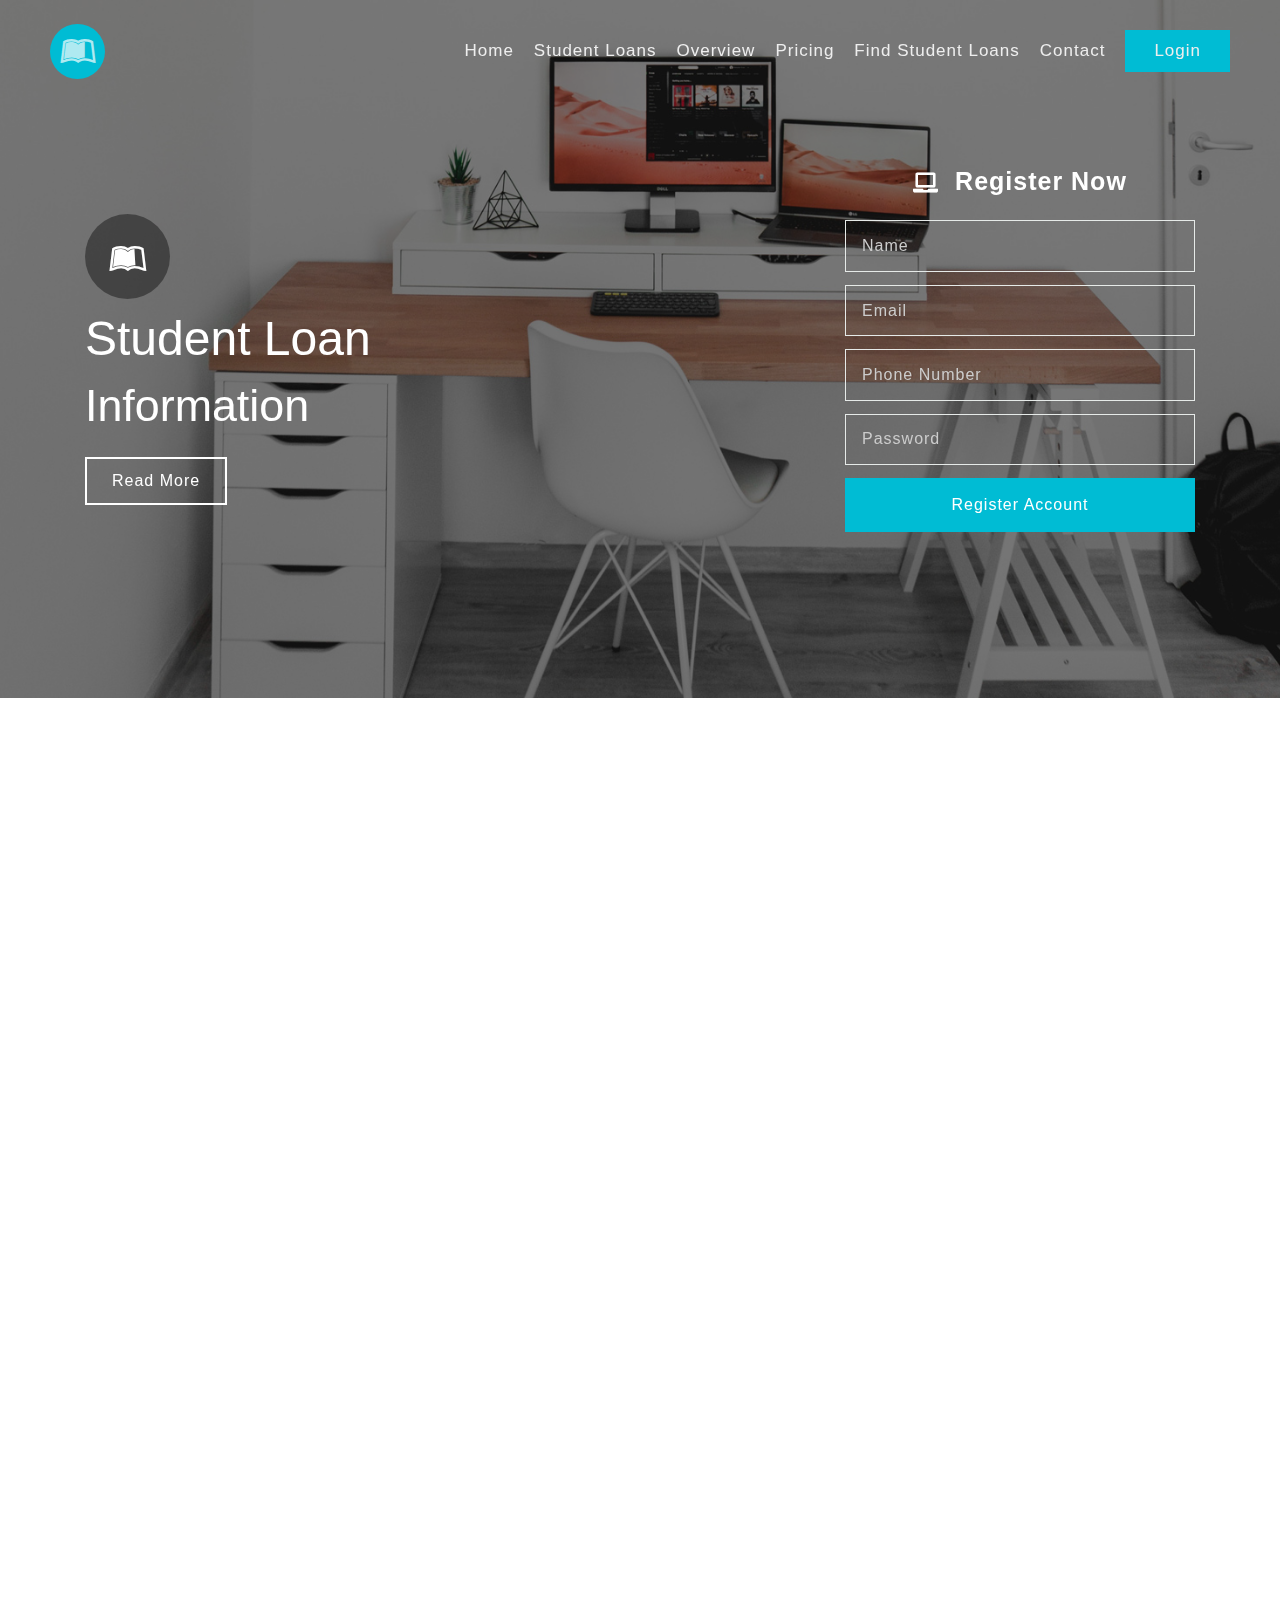
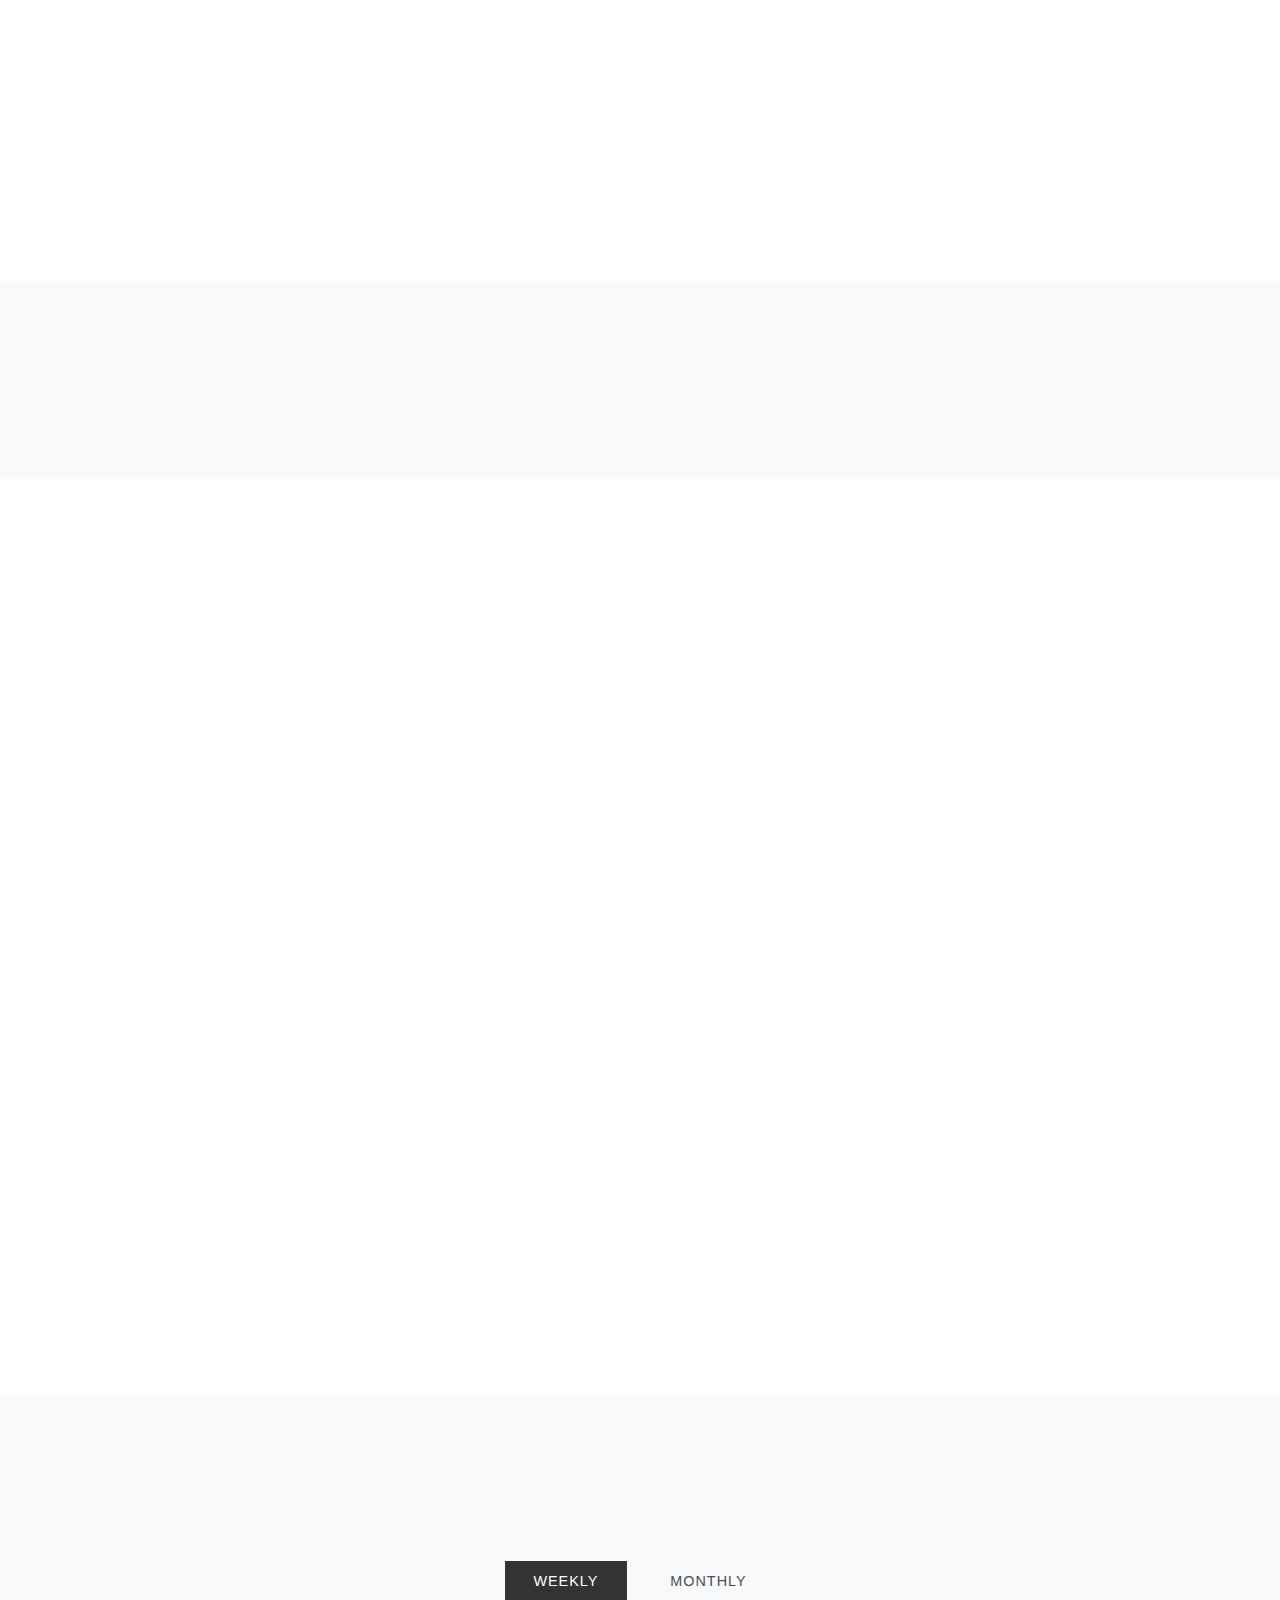
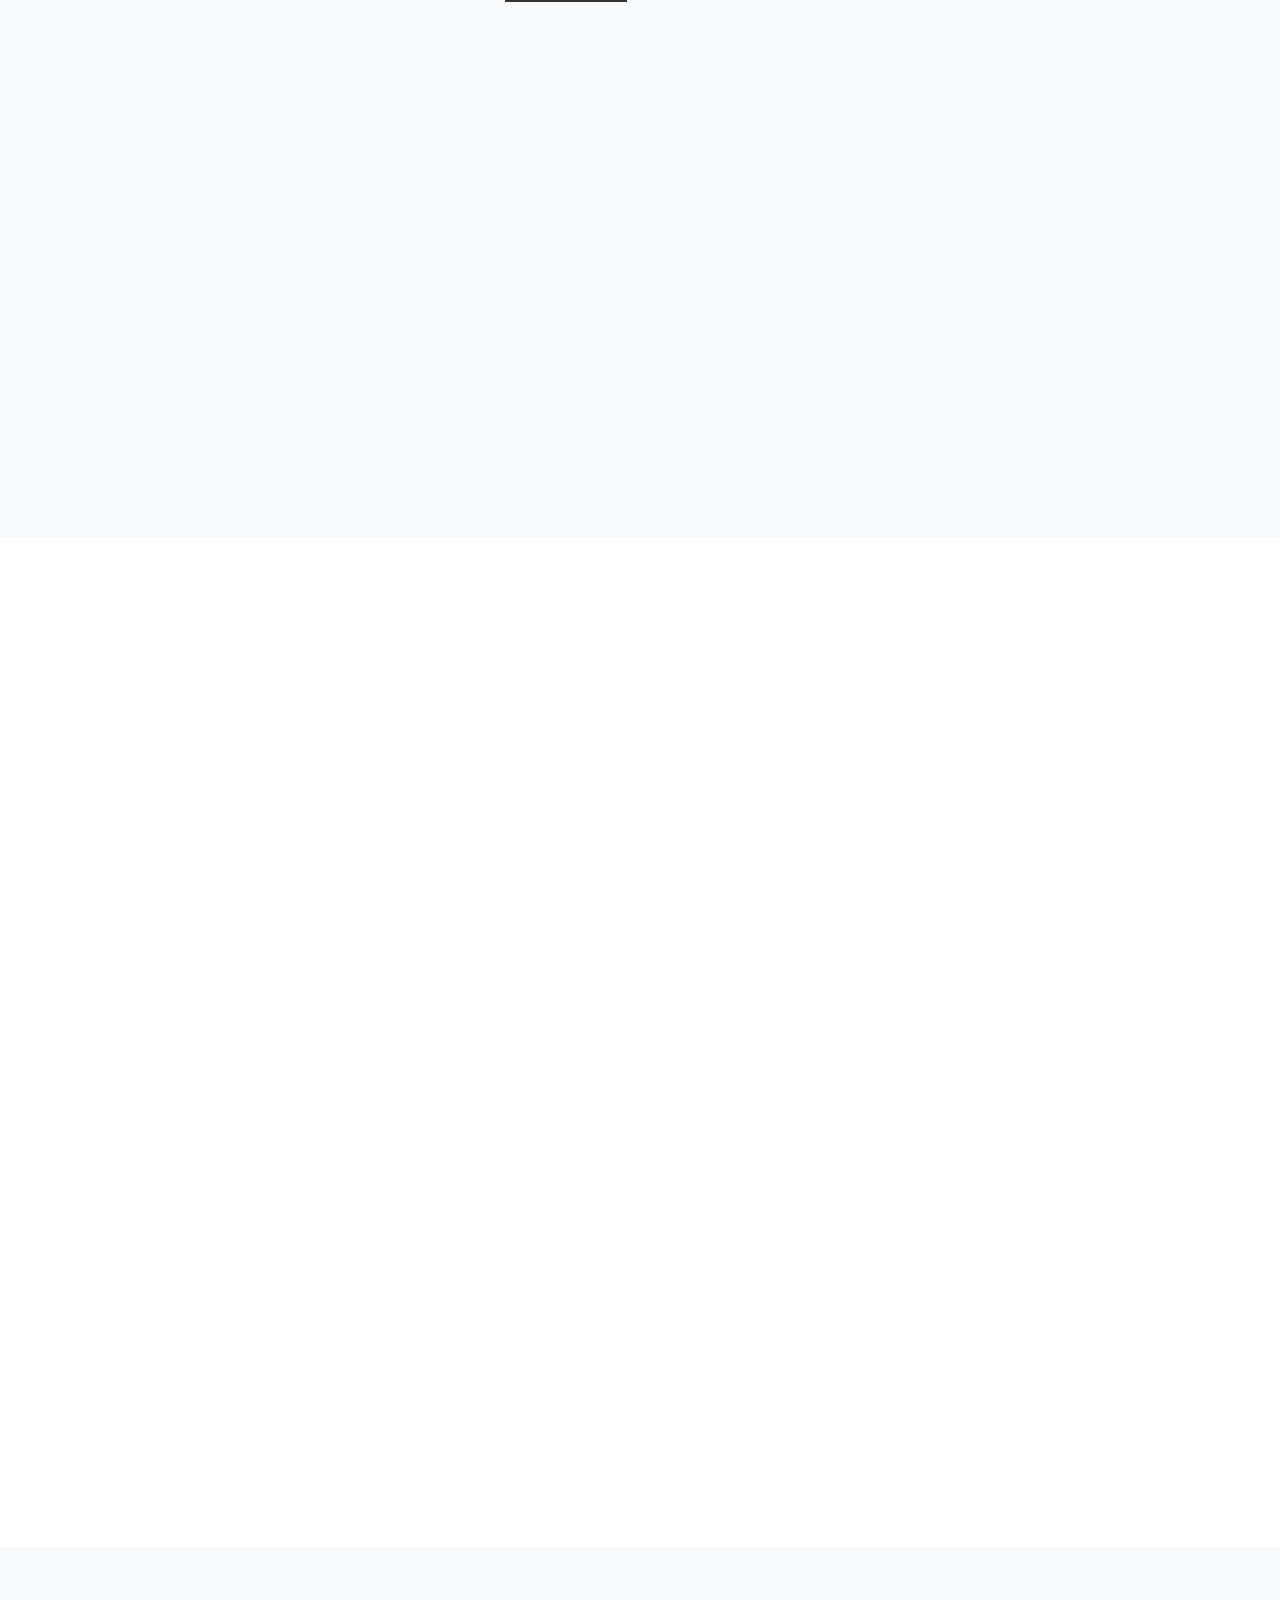
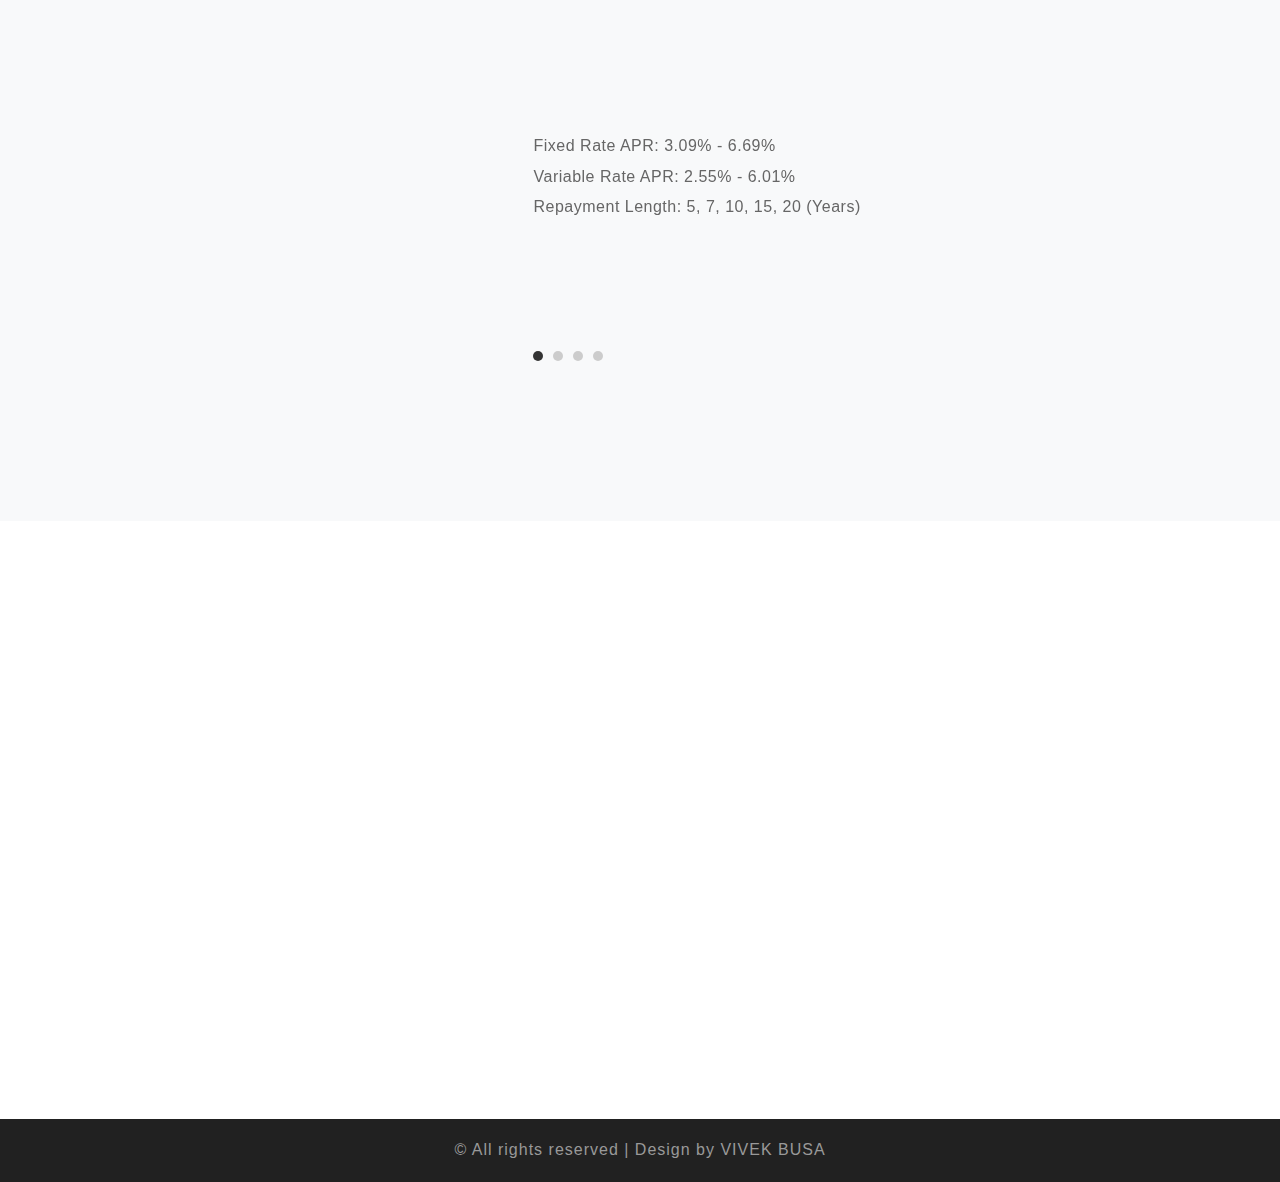
<file: index.html>
<!DOCTYPE html>
<html>
	<head>
		<title>Student Loan Information</title>
	
		<script>
			addEventListener("load", function () {
				setTimeout(hideURLbar, 0);
			}, false);

			function hideURLbar() {
				window.scrollTo(0, 1);
			}
		</script>
	
		<link rel="stylesheet" href="css/animation-aos.css">
		<link href="css/aos.css" rel="stylesheet prefetch" type="text/css" media="all" />
		<link href="css/bootstrap.css" rel="stylesheet" type="text/css" />
		<link href="css/style.css" rel="stylesheet" type="text/css" />
		<link href="css/fontawesome-all.css" rel="stylesheet">
		
		<script src="js/jquery-2.2.3.min.js"></script>
		<script src="js/bootstrap.js"></script>
		<script src="js/responsiveslides.min.js"></script>
		<script src="js/smoothscroll.js"></script>
		<script src="js/aos.js"></script>
		<script src="js/move-top.js"></script>
		<script src="js/easing.js"></script>
	</head>
	<body>
	
		<header class="index-banner">
			<nav class="main-header">
				<div id="brand" data-aos="zoom-in-up">
					<div id="logo">
						<a href="index.html">
							<i class="fab fa-leanpub"></i>
						</a>
					</div>
					
					<div id="word-mark">
						<h2>
							<a href="index.html" style="color: #FFFFFF;"></a>
						</h2>
					</div>
				</div>
				
				<div id="menu">
					<div id="menu-toggle">
						<div id="menu-icon">
							<div class="bar"></div>
							<div class="bar"></div>
							<div class="bar"></div>
						</div>
					</div>
					
					<ul class="text-center text-capitalize nav-agile" data-aos="zoom-in-up">
						<li>
							<a href="index.html" class="active">home</a>
						</li>
						
						<li>
							<a href="#choose" class="scroll">Student Loans</a>
						</li>
						
						<li>
							<a href="#overview" class="scroll">Overview</a>
						</li>
						
						<li>
							<a href="#pricing" class="scroll">Pricing</a>
						</li>
						
						<li>
							<a href="#faq" class="scroll">Find Student Loans</a>
						</li>
						
						<li>
							<a href="#contact" class="scroll">Contact</a>
						</li>
						
						<li>
							<button type="button" class="btn w3ls-btn" data-toggle="modal" aria-pressed="false" data-target="#exampleModalCenter2">
								Login
							</button>
						</li>
					</ul>
				</div>
			</nav>
		
			<div class="banner layer" id="home">
				<div class="container">
					<div class="row banner-text">
						<div class="slider-info col-lg-8">
							<div class="agileinfo-logo mt-5">
								<h2 data-aos="fade-down">
									<span class="fab fa-leanpub text-center"></span> Student Loan
								</h2>
							</div>
							
							<h3 class="txt-w3_agile" data-aos="fade-down">Information</h3>
							<a class="btn mt-4 mr-2 text-capitalize" data-aos="fade-up" href="#" data-toggle="modal" data-target="#exampleModalCenter1" role="button">read more</a>
						</div>
						
						<div class="col-lg-4 col-md-8 mt-lg-0 mt-5 banner-form" data-aos="fade-left">
							<h5><i class="fas mr-2 fa-laptop"></i> Register Now</h5>
							<form action="#" class="mt-4" method="post">
								<input class="form-control" type="text" name="Name" placeholder="Name" required="" />
								<input class="form-control" type="email" name="Email" placeholder="Email" required="" />
								<input class="form-control" type="text" name="Number" placeholder="Phone Number" required="" />
								<input class="form-control" type="password" name="Number" placeholder="Password" required="" />
								<input class="form-control text-capitalize" type="submit" value="Register Account">
							</form>
						</div>
					</div>
				</div>
			</div>
		</header>
	
		<section class="banner-bottom py-5">
			<div class="container py-md-3">
				<h4 class="text-center" data-aos="zoom-in">Trusted by the world's best companies</h4>
				<ul class="list-unstyled pt-5 partners-icon text-center">
					<li data-aos="fade-up">
						<i class="fab fa-supple clr1"></i>
					</li>
					
					<li data-aos="fade-up">
						<i class="fab fa-aviato clr2"></i>
					</li>
					
					<li data-aos="fade-up">
						<i class="fab fa-cpanel clr3"></i>
					</li>
				
					<li data-aos="fade-up">
						<i class="fab fa-hooli clr4"></i>
					</li>
				
					<li data-aos="fade-up">
						<i class="fab fa-supple clr5"></i>
					</li>
				
					<li data-aos="fade-up">
						<i class="fab fa-aviato clr6"></i>
					</li>
				</ul>
			</div>
		</section>
		
		<section class="choose py-5" id="choose">
			<div class="container py-md-3">
				<h3 class="heading mb-5 text-center" data-aos="zoom-in">Student Loans</h3>
					<div class="feature-grids row">
						<div class="col-lg-4 col-md-6" data-aos="fade-right">
							<div class="f1 icon1 p-4">
								<i class="fab fa-bandcamp"></i>
								<h3 class="my-3">Federal Student Loans</h3>
								<p>
									The Consumer Finance Protection Bureau, as reported by American Student Assistance, has reported that out of the roughly $1 trillion in outstanding student loan debt, unpaid federal loans account for about $864 billion of that figure. Unpaid private student loans, on the other hand, total $150 billion.
								</p>
							</div>
						</div>
				
						<div class="col-lg-4 col-md-6" data-aos="fade-up">
							<div class="f1 icon2 p-4">
								<i class="fab fa-codepen"></i>
								<h3 class="my-3">Private Student Loans</h3>
								<p>
									College is expensive, and the costs seem to keep going up. 
									Students are exploring more and more ways to fund these ballooning costs for their higher education. 
									Student loan debt now tops $1 trillion. When seeking financial aid, your first step should be to exhaust all forms of scholarship and grant money you may be eligible for. 
								</p>
							</div>
						</div>
				
						<div class="col-lg-4 col-md-6 mt-lg-0 mt-4" data-aos="fade-left">
							<div class="f1 icon3 p-4">
								<i class="fab fa-bitcoin"></i>
								<h3 class="my-3">Student loan repayment guide</h3>
								<p>
									After leaving school, whether you have graduate or not, your student loans will become due. We’ve outlined what to expect when it comes to repaying your student loans.
								</p>
							</div>
						</div>	
					</div>
				</div>
		</section>
		
		<section class="quote bg-light py-5">
			<div class="container py-md-3" data-aos="fade-up">
				<h4>We help students realise their potential </h4>
				<div class="start text-right mt-4" data-aos="flip-left">
					<a href="#contact" class="scroll">Get Started </a>
				</div>
				<div class="clearfix"></div>
			</div>
		</section>
	
		<section class="process py-5" id="overview">
			<div class="container py-md-5">
				<div class="row process-grids">
					<div class="col-lg-6" data-aos="fade-right">
						<h4 class="mb-4" style="text-align: justify;">All About Student Loans</h4>
						<p class="mb-3" style="text-align: justify;">
							You’re not imagining it: college has gotten much more expensive over the years. 
							The average annual total tuition, fees, room and board rates charged to full-time undergraduate students in degree-granting, 
							four-year institutions has risen from $11,548 in 1984–85 to $25,409 in 2014–15 (both amounts are in constant 2014–15 dollars), according to the National Center for Education Statistics (NCES). The average cost of attending a public institution rose from $8,238 to $18,632 during that time, 
							while the average cost of attending a private institution rose from $18,910 to $37,990.
						</p>
					</div>
					
					<div class="col-md-6" data-aos="fade-left">
						<img src="images/b1.jpg" alt="" class="img-fluid"/>
					</div>
					
					<div class="col-md-6 px-5 mt-5" data-aos="fade-right">
						<img src="images/b2.jpg" alt="" class="img-fluid"/>
					</div>
					
					<div class="col-lg-6 mt-5" data-aos="fade-left">
						<h4 class="mb-4" style="text-align: justify;">Federal student loans for college or career school are an investment in your future.</h4>
						<p class="mb-3" style="text-align: justify;">
							If you apply for financial aid, you may be offered loans as part of your school’s financial aid offer. A loan is money you borrow and must pay back with interest.
						</p>
						
						<p style="text-align: justify;">
							If you decide to take out a loan, make sure you understand who is making the loan and the terms and conditions of the loan.
						</p>
					</div>
				</div>
			</div>
		</section>
		
		<section class="pricing bg-light py-5" id="pricing">
			<div class="container py-lg-3">
				<div class="inner-sec">
					<h3 class="heading mb-5 text-center" data-aos="zoom-in"> Pricing plans</h3>
					<div class="price-right">
						<div class="tabs">
							<ul class="nav nav-pills my-md-5 my-3 justify-content-center" id="pills-tab" role="tablist">
								<li class="nav-item">
									<a class="nav-link active" id="pills-home-tab" data-toggle="pill" href="#pills-home" role="tab" aria-controls="pills-home" aria-selected="true">
										Weekly
									</a>
								</li>
								
								<li class="nav-item">
									<a class="nav-link" id="pills-profile-tab" data-toggle="pill" href="#pills-profile" role="tab" aria-controls="pills-profile" aria-selected="false">
										Monthly
									</a>
								</li>
							</ul>
						
							<div class="tab-content" id="pills-tabContent">
								<div class="tab-pane fade show active" id="pills-home" role="tabpanel" aria-labelledby="pills-home-tab">
									<div class="menu-grids">
										<div class="row t-in">
											<div class="col-lg-3 col-sm-6 price-main-info" data-aos="zoom-in-up">
												<div class="price-inner card box-shadow p-4">
													<div class="card-body">
														<h4 class="">Basic</h4>
														<h5 class="card-title pricing-card-title">
															<span class=""></span>Free
														</h5>
														
														<ul class="list-unstyled mt-3 mb-4">
															<li>100 MB Disk Space</li>
															<li>2 Sub domains</li>
															<li>5 Email Accounts</li>
															<li>24/7 support</li>
														</ul>
														
														<div class="log-in mt-md-3 mt-2">
															<a class="btn scroll" href="#contact">Select</a>
														</div>
													</div>
												</div>
											</div>
											
											<div class="col-lg-3 col-sm-6 mt-md-0 mt-5 price-main-info" data-aos="zoom-in-up">
												<div class="price-inner card box-shadow p-4">
													<div class="card-body">
														<h4 class="">Standard</h4>
														<h5 class="card-title pricing-card-title">
															<span class="">$</span>30<span>/mon</span>
														</h5>
													
														<ul class="list-unstyled mt-3 mb-4">
															<li>100 MB Disk Space</li>
															<li>2 Sub domains</li>
															<li>5 Email Accounts</li>
															<li>24/7 support</li>
														</ul>
													
														<div class="log-in mt-md-3 mt-2">
															<a class="btn scroll" href="#contact">Select</a>
														</div>
													</div>
												</div>
											</div>
											
											<div class="col-lg-3 col-sm-6 mt-lg-0 mt-5 price-main-info" data-aos="zoom-in-up">
												<div class="price-inner card box-shadow p-4">
													<div class="card-body">
														<h4 class="">Business</h4>
														<h5 class="card-title pricing-card-title">
															<span class="">$</span>90<span>/mon</span>
														</h5>
														
														<ul class="list-unstyled mt-3 mb-4">
															<li>100 MB Disk Space</li>
															<li>2 Sub domains</li>
															<li>5 Email Accounts</li>
															<li>24/7 support</li>
														</ul>
														
														<div class="log-in mt-md-3 mt-2">
															<a class="btn scroll" href="#contact">Select</a>
														</div>
													</div>
												</div>
											</div>
										
											<div class="col-lg-3 col-sm-6 mt-lg-0 mt-5 price-main-info" data-aos="zoom-in-up">
												<div class="price-inner card box-shadow p-4">
													<div class="card-body">
														<h4 class="">Basic</h4>
														<h5 class="card-title pricing-card-title">
															<span class="">$</span>120<span>/mon</span>
														</h5>
														
														<ul class="list-unstyled mt-3 mb-4">
															<li>100 MB Disk Space</li>
															<li>2 Sub domains</li>
															<li>5 Email Accounts</li>
															<li>24/7 support</li>
														</ul>
														
														<div class="log-in mt-md-3 mt-2">
															<a class="btn scroll" href="#contact">Select</a>
														</div>
													</div>
												</div>
											</div>
										</div>
									</div>
								</div>
								
								<div class="tab-pane fade" id="pills-profile" role="tabpanel" aria-labelledby="pills-profile-tab">
									<div class="menu-grids mt-4">
										<div class="row t-in">
											<div class="col-lg-3 col-sm-6 price-main-info" data-aos="zoom-in-up">
												<div class="price-inner card box-shadow p-4">
													<div class="card-body">
														<h4 class="">Standard</h4>
														<h5 class="card-title pricing-card-title">
															<span class="">$</span>60
														</h5>
														<ul class="list-unstyled mt-3 mb-4">
															<li>100 MB Disk Space</li>
															<li>2 Sub domains</li>
															<li>5 Email Accounts</li>
															<li>24/7 support</li>
														</ul>
														<div class="log-in mt-md-3 mt-2">
															<a class="btn scroll" href="#contact">Select</a>
														</div>
													</div>
												</div>
											</div>
											
											<div class="col-lg-3 col-sm-6 mt-md-0 mt-5 price-main-info" data-aos="zoom-in-up">
												<div class="price-inner card box-shadow p-4">
													<div class="card-body">
														<h4 class="">Business</h4>
														<h5 class="card-title pricing-card-title">
															<span class="">$</span>80
														</h5>
														
														<ul class="list-unstyled mt-3 mb-4">
															<li>100 MB Disk Space</li>
															<li>2 Sub domains</li>
															<li>5 Email Accounts</li>
															<li>24/7 support</li>
														</ul>
														
														<div class="log-in mt-md-3 mt-2">
															<a class="btn scroll" href="#contact">Select</a>
														</div>
													</div>
												</div>
											</div>
										
											<div class="col-lg-3 col-sm-6 mt-lg-0 mt-5 price-main-info" data-aos="zoom-in-up">
												<div class="price-inner card box-shadow p-4">
													<div class="card-body">
														<h4 class="">Business</h4>
														<h5 class="card-title pricing-card-title">
															<span class="">$</span>90
														</h5>
														
														<ul class="list-unstyled mt-3 mb-4">
															<li>100 MB Disk Space</li>
															<li>2 Sub domains</li>
															<li>5 Email Accounts</li>
															<li>24/7 support</li>
														</ul>
														
														<div class="log-in mt-md-3 mt-2">
															<a class="btn scroll" href="#contact">Select</a>
														</div>
													</div>
												</div>
											</div>
										
											<div class="col-lg-3 col-sm-6 mt-lg-0 mt-5 price-main-info" data-aos="zoom-in-up">
												<div class="price-inner card box-shadow p-4">
													<div class="card-body">
														<h4 class="">Advance</h4>
														<h5 class="card-title pricing-card-title">
															<span class="">$</span>90
														</h5>
													
														<ul class="list-unstyled mt-3 mb-4">
															<li>100 MB Disk Space</li>
															<li>2 Sub domains</li>
															<li>5 Email Accounts</li>
															<li>24/7 support</li>
														</ul>
														
														<div class="log-in mt-md-3 mt-2">
															<a class="btn scroll" href="#contact">Select</a>
														</div>
													</div>
												</div>
											</div>
										</div>
									</div>
								</div>
							</div>
						</div>
					</div>
				</div>
			</div>
		</section>
		
		<section class="faq-w3l py-5" id="faq">
			<div class="container py-lg-3">
				<h3 class="heading mb-5 text-center" data-aos="zoom-in">Find Student Loans</h3>
				<div class="row faq-info">
					<div class=" col-md-6 faq-w3agile">
						<ul class="faq pl-sm-4 pl-3">
							<li class="item1 item mt-sm-4 mt-3 pt-3 pl-2" data-aos="flip-left">
								<h4 style="text-align: justify;">Use this quick guide to do it right!</h4>
								<ul>
									<li class="subitem1 mt-3">
										<p style="text-align: justify;">
											Whether you’re planning ahead – or the tuition is due today – it’s never too late to do your research and find the best student loan to help you cover college costs.
										</p>
									</li>
								</ul>
							</li>
							
							<li class="item2 item mt-sm-4 mt-3 pt-3 pl-2" data-aos="flip-left">
								<h4 style="text-align: justify;">Prioritize the order of the multiple loans you use</h4>
								<ul>
									<li class="subitem1 mt-3">
										<p style="text-align: justify;"> 
											You should prioritize student loan types by cost and flexibility. Most students will use federal student loans (sometimes called “Stafford Loans” or “Direct Loans” as their first source of borrowing. Interest rates are (relatively) lower than other loan types, and repayment provisions are very flexible. Ask your financial aid office if you have room to borrow more through these federal programs. (Note: you’ll have to fill out the FAFSA form to be eligible).
										</p>
									</li>
								</ul>
							</li>
						
							<li class="item3 item mt-sm-4 mt-3 pt-3 pl-2" data-aos="flip-left">
								<h4 style="text-align: justify;">Compare loans before you commit to one</h4>
								<ul>
									<li class="subitem1 mt-3">
										<p style="text-align: justify;">
											Unlike federal student loans, private loans come from multiple sources, and have multiple options for repayment length, repayment type (fixed, variable), deferment, and interest rates. You’ll need to shop around. Use our student loan comparison tool to compare your options.
										</p>
									</li>
								</ul>
							</li>
						</ul>
					</div>
					
					<div class=" col-md-6 faq-w3agile">
						<ul class="faq pl-sm-4 pl-3">
							<li class="item5 item mt-sm-4 mt-3 pt-3 pl-2" data-aos="flip-right">
								<h4 style="text-align: justify;">Minimize your borrowing</h4>
								<ul>
									<li class="subitem1 mt-3">
										<p style="text-align: justify;"> 
											Remember, you’re going to have to pay these loans back someday (sooner than you might think), so: always borrow as little as you can.
										</p>
									</li>
								</ul>
							</li>
							
							<li class="item6 item mt-sm-4 mt-3 pt-3 pl-2" data-aos="flip-right">
								<h4 style="text-align: justify;">A note on the PLUS and GradPLUS loan</h4>
								<ul>
									<li class="subitem1 mt-3">
										<p style="text-align: justify;">
											Keep in mind that the federal PLUS loan for parents of undergraduates and the GradPLUS loan for graduate and professional students have some of the benefits of federal student loans (flexible repayment options), but carry fees and interest rates that can make them costlier than some private student loans.
										</p>
									</li>
								</ul>
							</li>
						
							<li class="item7 item mt-sm-4 mt-3 pt-3 pl-2" data-aos="flip-right">
								<h4 style="text-align: justify;">A final word</h4>
								<ul>
									<li class="subitem1 mt-3">
										<p style="text-align: justify;">
											Your college borrowing will be with you for a long time. Make sure to pick the right loans, shop around, and keep the amount you borrow to the bare minimum. Your middle-aged self will be grateful!
										</p>
									</li>
								</ul>
							</li>
						</ul>
					</div>
				</div>
			</div>
		</section>
	
		<section class="testimonials bg-light py-5" id="testimonials">
			<div class="container py-lg-3">
				<h3 class="heading mb-5 text-center" data-aos="zoom-in">Refinance Student Loans and save!</h3>
				<div class="row test-grids">
					<div class="col-md-4 col-sm-7 col-9" data-aos="zoom-in">
						<img src="images/b3.png" alt="" class="img-fluid" />
					</div>
					<div class="col-md-8">
						<div class="callbacks_container">
							<ul class="rslides" id="slider3">
								<li data-aos="fade-down">
									<div class="testi-pos">
										<h4>Education Loan Finance</h4>
										<span class="">- Lender</span>
										<ul class="d-flex mt-2">
											<li><i class="fas mr-1 fa-star"></i></li>
											<li><i class="fas mr-1 fa-star"></i></li>
											<li><i class="fas mr-1 fa-star"></i></li>
											<li><i class="fas mr-1 fa-star"></i></li>
											<li><i class="fas fa-star"></i></li>
										</ul>
									</div>
									<div class="testi-agile">
										<p>Fixed Rate APR: 3.09% - 6.69%
										<br>
										Variable Rate APR: 2.55% - 6.01%
										<br>
										Repayment Length: 5, 7, 10, 15, 20 (Years)</p>
									</div>
								</li>
								<li data-aos="fade-down">
									<div class="testi-pos">
										<h4>LendKey</h4>
										<span class="">- Lender</span>
										<ul class="d-flex mt-2">
											<li><i class="fas mr-1 fa-star"></i></li>
											<li><i class="fas mr-1 fa-star"></i></li>
											<li><i class="fas mr-1 fa-star"></i></li>
											<li><i class="fas mr-1 fa-star"></i></li>
											<li><i class="fas fa-star"></i></li>
										</ul>
									</div>
									<div class="testi-agile">
										<p>Fixed Rate APR: 5.48% - 8.97%
										<br>
										Variable Rate APR: 2.55% - 8.44%
										<br>
										Repayment Length: 5, 7, 10, 15, 20 (Years)</p>
									</div>
								</li>
								<li data-aos="fade-down">
									<div class="testi-pos">
										<h4>Commonbond</h4>
										<span class="">- Lender</span>
										<ul class="d-flex mt-2">
											<li><i class="fas mr-1 fa-star"></i></li>
											<li><i class="fas mr-1 fa-star"></i></li>
											<li><i class="fas mr-1 fa-star"></i></li>
											<li><i class="fas mr-1 fa-star"></i></li>
											<li><i class="fas fa-star"></i></li>
										</ul>
									</div>
									<div class="testi-agile">
										<div class="testi-agile">
										<p>Fixed Rate APR: 3.67% - 7.25%
										<br>
										Variable Rate APR: 2.50% - 7.24%
										<br>
										Repayment Length: 5, 7, 10, 15, 20 (Years)</p>
									</div>
									</div>
								</li>
								
								<li data-aos="fade-down">
									<div class="testi-pos">
										<h4>Cityzens Bank</h4>
										<span class="">- Lender</span>
										<ul class="d-flex mt-2">
											<li><i class="fas mr-1 fa-star"></i></li>
											<li><i class="fas mr-1 fa-star"></i></li>
											<li><i class="fas mr-1 fa-star"></i></li>
											<li><i class="fas mr-1 fa-star"></i></li>
											<li><i class="fas fa-star"></i></li>
										</ul>
									</div>
									<div class="testi-agile">
										<div class="testi-agile">
										<p>Fixed Rate APR: 3.90% - 9.99%
										<br>
										Variable Rate APR: 2.82% - 9.56%
										<br>
										Repayment Length: 5, 10, 15, 20 (Years)</p>
									</div>
									</div>
								</li>
							</ul>
						</div>
					</div>
				</div>
			</div>
		</section>
	
		<section class="contact py-5" id="contact">
			<div class="container py-lg-3">
				<h3 class="heading mb-5 text-center" data-aos="zoom-in"> Get in touch</h3>
				<form action="#" method="post" data-aos="fade-up">
					<div class="row">
						<div class="col-md-6 styled-input mt-0">
							<input type="text" name="Name" placeholder="First Name" required="">
						</div>
						<div class="col-md-6 styled-input mt-md-0">
							<input type="text" name="Name" placeholder="Last Name" required="">
						</div> 
					</div>
					<div class="row">
						<div class="col-md-6 styled-input">
							<input type="email" name="Email" placeholder="Email" required=""> 
						</div>
						<div class="col-md-6 styled-input">
							<input type="text" name="phone" placeholder="Phone Number" required="">
						</div> 
					</div>
					<div class="styled-input">
						<textarea name="Message" placeholder="Message" required=""></textarea>
					</div>
					<div class="click text-center mt-3">
						<input type="submit" value="Submit">
					</div>
				</form>
			</div>
		</section>
	
		<div class="cpy-right text-center py-3">
			<p class="">&copy All rights reserved | Design by VIVEK BUSA
			</p>
		</div>
	
		<div class="modal fade" id="exampleModalCenter1" tabindex="-1" role="dialog" aria-labelledby="exampleModalCenter1" aria-hidden="true">
			<div class="modal-dialog modal-dialog-centered" role="document">
				<div class="modal-content">
					<div class="modal-header">
						<h5 class="modal-title text-capitalize text-center" id="exampleModalLongTitle"> <i class="fab fa-leanpub"></i> Student Loans</h5>
						<button type="button" class="close" data-dismiss="modal" aria-label="Close">
							<span aria-hidden="true">&times;</span>
						</button>
					</div>
					<div class="modal-body">
						<img src="images/banner.jpg" class="img-fluid mb-3" alt="Modal Image" />
						Vivamus eget est in odio tempor interdum. Mauris maximus fermentum arcu, ac finibus ante. Sed mattis risus at ipsum elementum,
						ut auctor turpis cursus. Sed sed odio pharetra, aliquet velit cursus, vehicula enim. Mauris porta aliquet magna, eget laoreet ligula.
						Sed mattis risus at ipsum elementum, ut auctor turpis cursus. Sed sed odio pharetra, aliquet.
					</div>
				</div>
			</div>
		</div>
		
		<div class="modal fade" id="exampleModalCenter2" tabindex="-1" role="dialog" aria-hidden="true">
			<div class="modal-dialog modal-dialog-centered" role="document">
				<div class="modal-content">
					<div class="modal-header text-center">
						<button type="button" class="close" data-dismiss="modal" aria-label="Close">
							<span aria-hidden="true">&times;</span>
						</button>
					</div>
					<div class="modal-body">
						<div class="login px-4 mx-auto mw-100">
							<h5 class="text-center mb-4">Login Now</h5>
							<form action="#" method="post">
								<div class="form-group">
									<label class="mb-2">Email address</label>
									<input type="email" class="form-control" id="exampleInputEmail1" aria-describedby="emailHelp" placeholder="" required="">
									<small id="emailHelp" class="form-text text-muted">We'll never share your email with anyone else.</small>
								</div>
								<div class="form-group">
									<label class="mb-2">Password</label>
									<input type="password" class="form-control" id="exampleInputPassword1" placeholder="" required="">
								</div>
								<div class="form-check mb-2">
									<input type="checkbox" class="form-check-input" id="exampleCheck1">
									<label class="form-check-label" for="exampleCheck1">Check me out</label>
								</div>
								<button type="submit" class="btn btn-primary submit mt-2">Sign In</button>
								<p class="text-center pb-4">
									<a href="#" data-toggle="modal2" data-target="#exampleModalCenter"> Don't have an account?</a>
								</p>
							</form>
						</div>
					</div>
				</div>
			</div>
		</div>
		
		<script>
			AOS.init({
				easing: 'ease-out-back',
				duration: 1000
			});

		</script>
		
		<script>
			$(function () {
				$("#slider3").responsiveSlides({
					auto: true,
					pager: true,
					nav: false,
					speed: 500,
					namespace: "callbacks",
					before: function () {
						$('.events').append("<li>before event fired.</li>");
					},
					after: function () {
						$('.events').append("<li>after event fired.</li>");
					}
				});

			});
		</script>
		
		<script>
			$(() => {
			  $(window).scroll(() => {
				var windowTop = $(window).scrollTop();
				windowTop > 100 ? $('nav').addClass('navShadow') : $('nav').removeClass('navShadow');
				windowTop > 100 ? $('ul.nav-agile').css('top', '50px') : $('ul.nav-agile').css('top', '160px');
			  });

			  $('#logo').on('click', () => {
				$('html,body').animate({
				  scrollTop: 0
				}, 500);
			  });
			  
			  $('#menu-toggle').on('click', () => {
				$('#menu-toggle').toggleClass('closeMenu');
				$('ul').toggleClass('showMenu');

				$('li').on('click', () => {
				  $('ul').removeClass('showMenu');
				  $('#menu-toggle').removeClass('closeMenu');
				});
			  });

			});
		</script>
		
		<script>
			jQuery(document).ready(function ($) {
				$(".scroll").click(function (event) {
					event.preventDefault();
					$('html,body').animate({
						scrollTop: $(this.hash).offset().top
					}, 900);
				});
			});
		</script>
		
		<script>
			$(document).ready(function () {

				$().UItoTop({
					easingType: 'easeOutQuart'
				});

			});
		</script>
	</body>
</html>
</file>
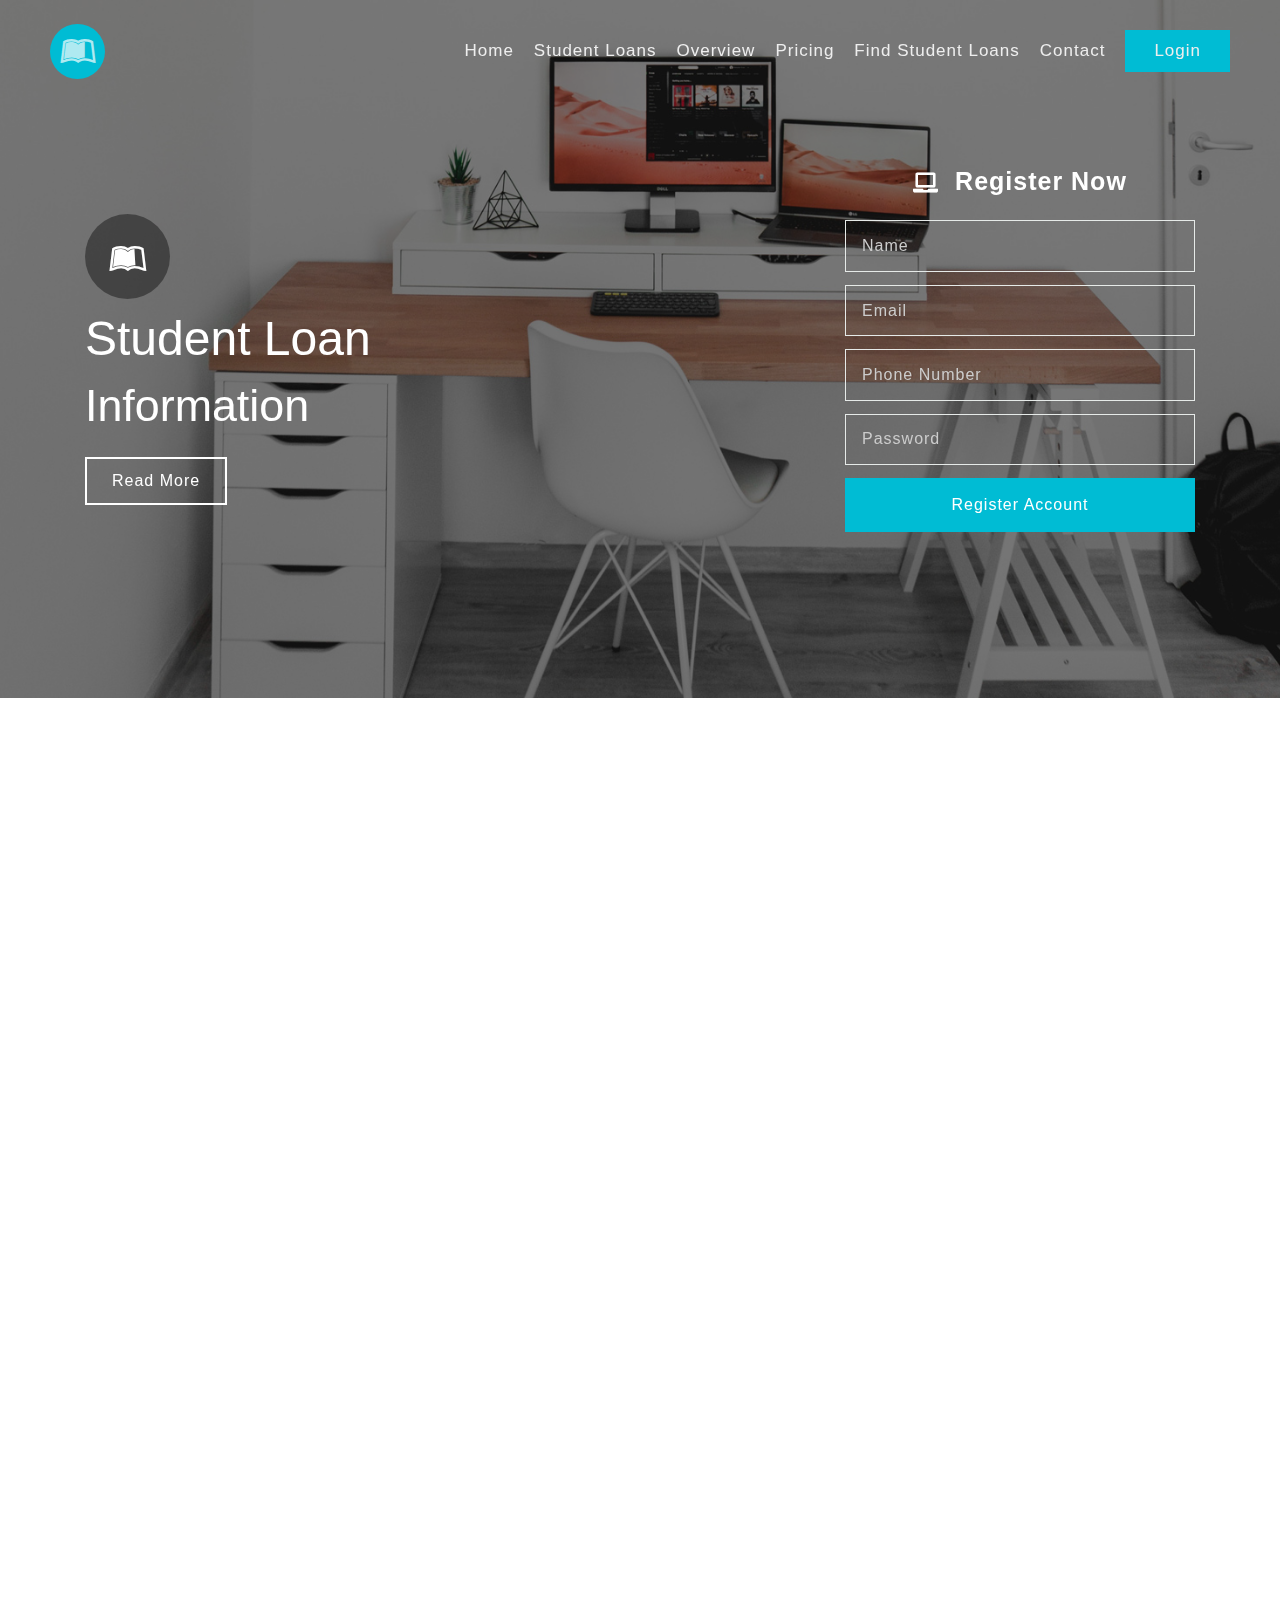
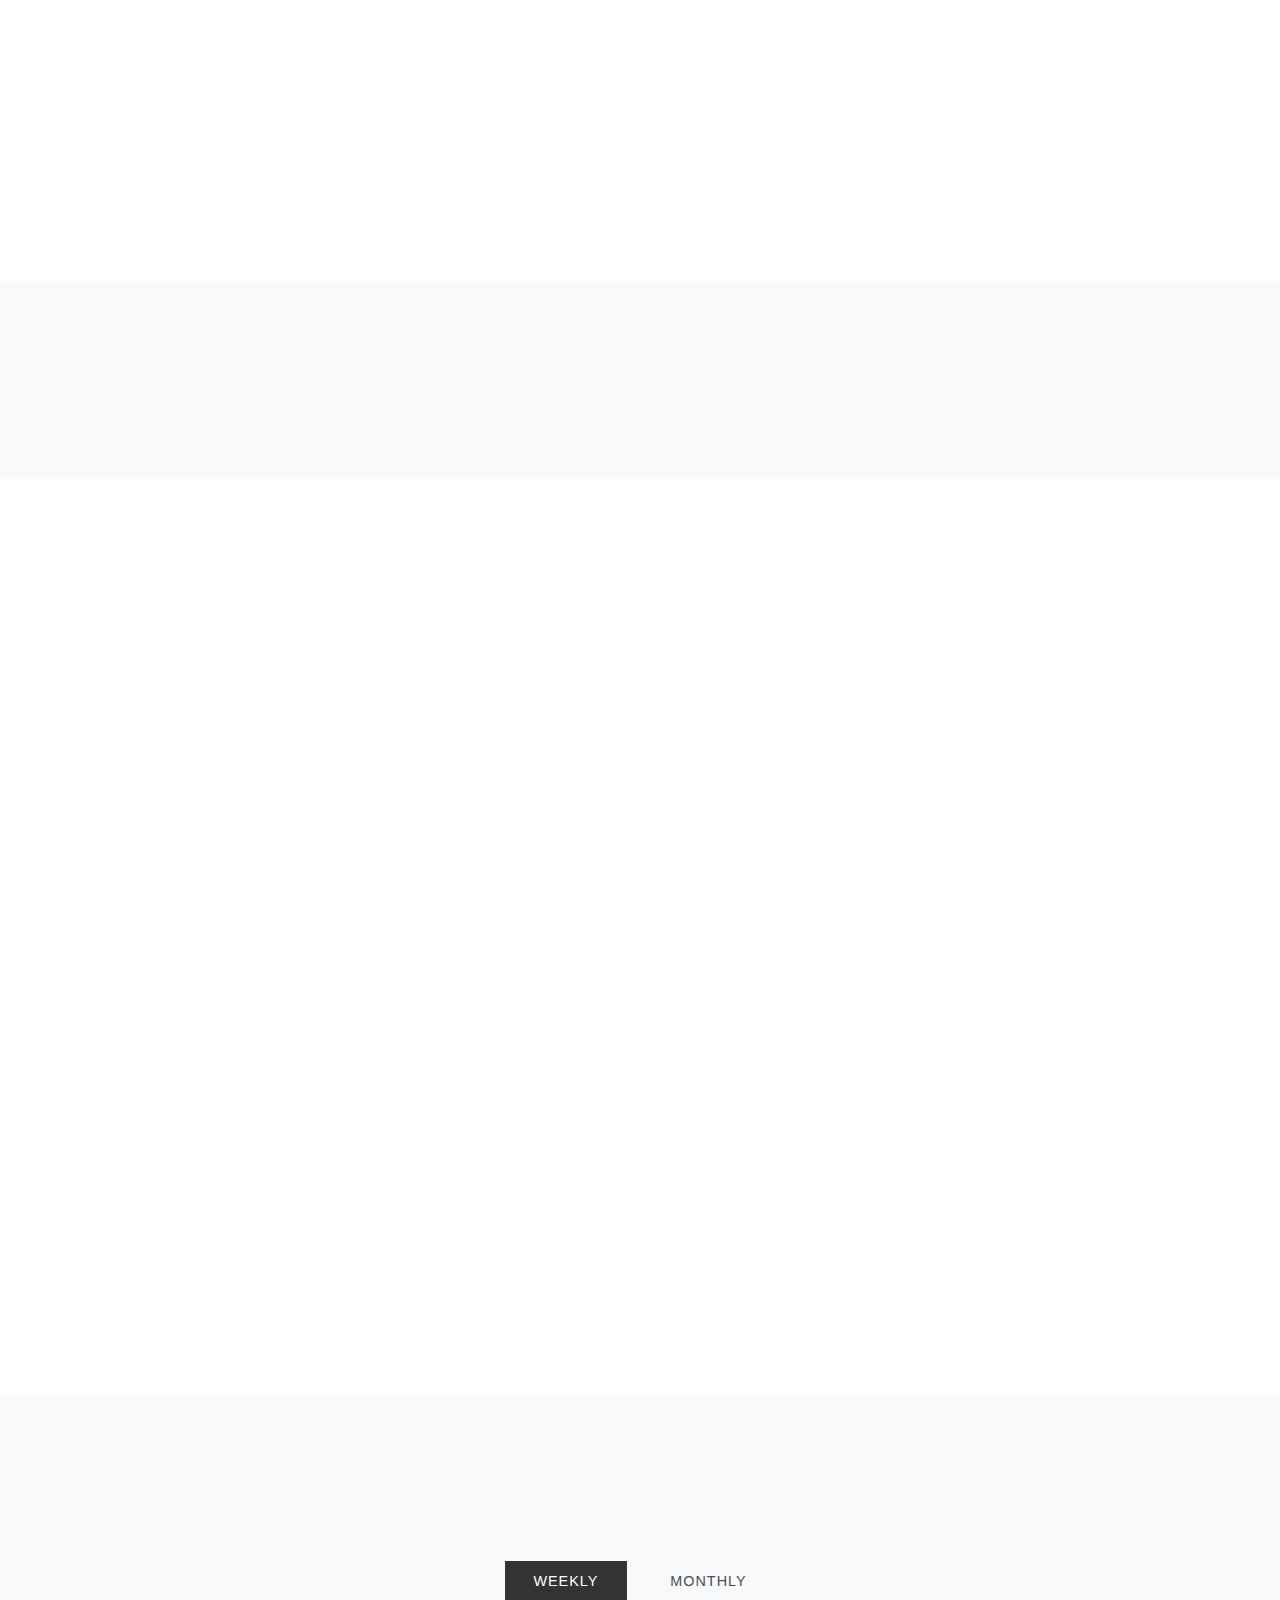
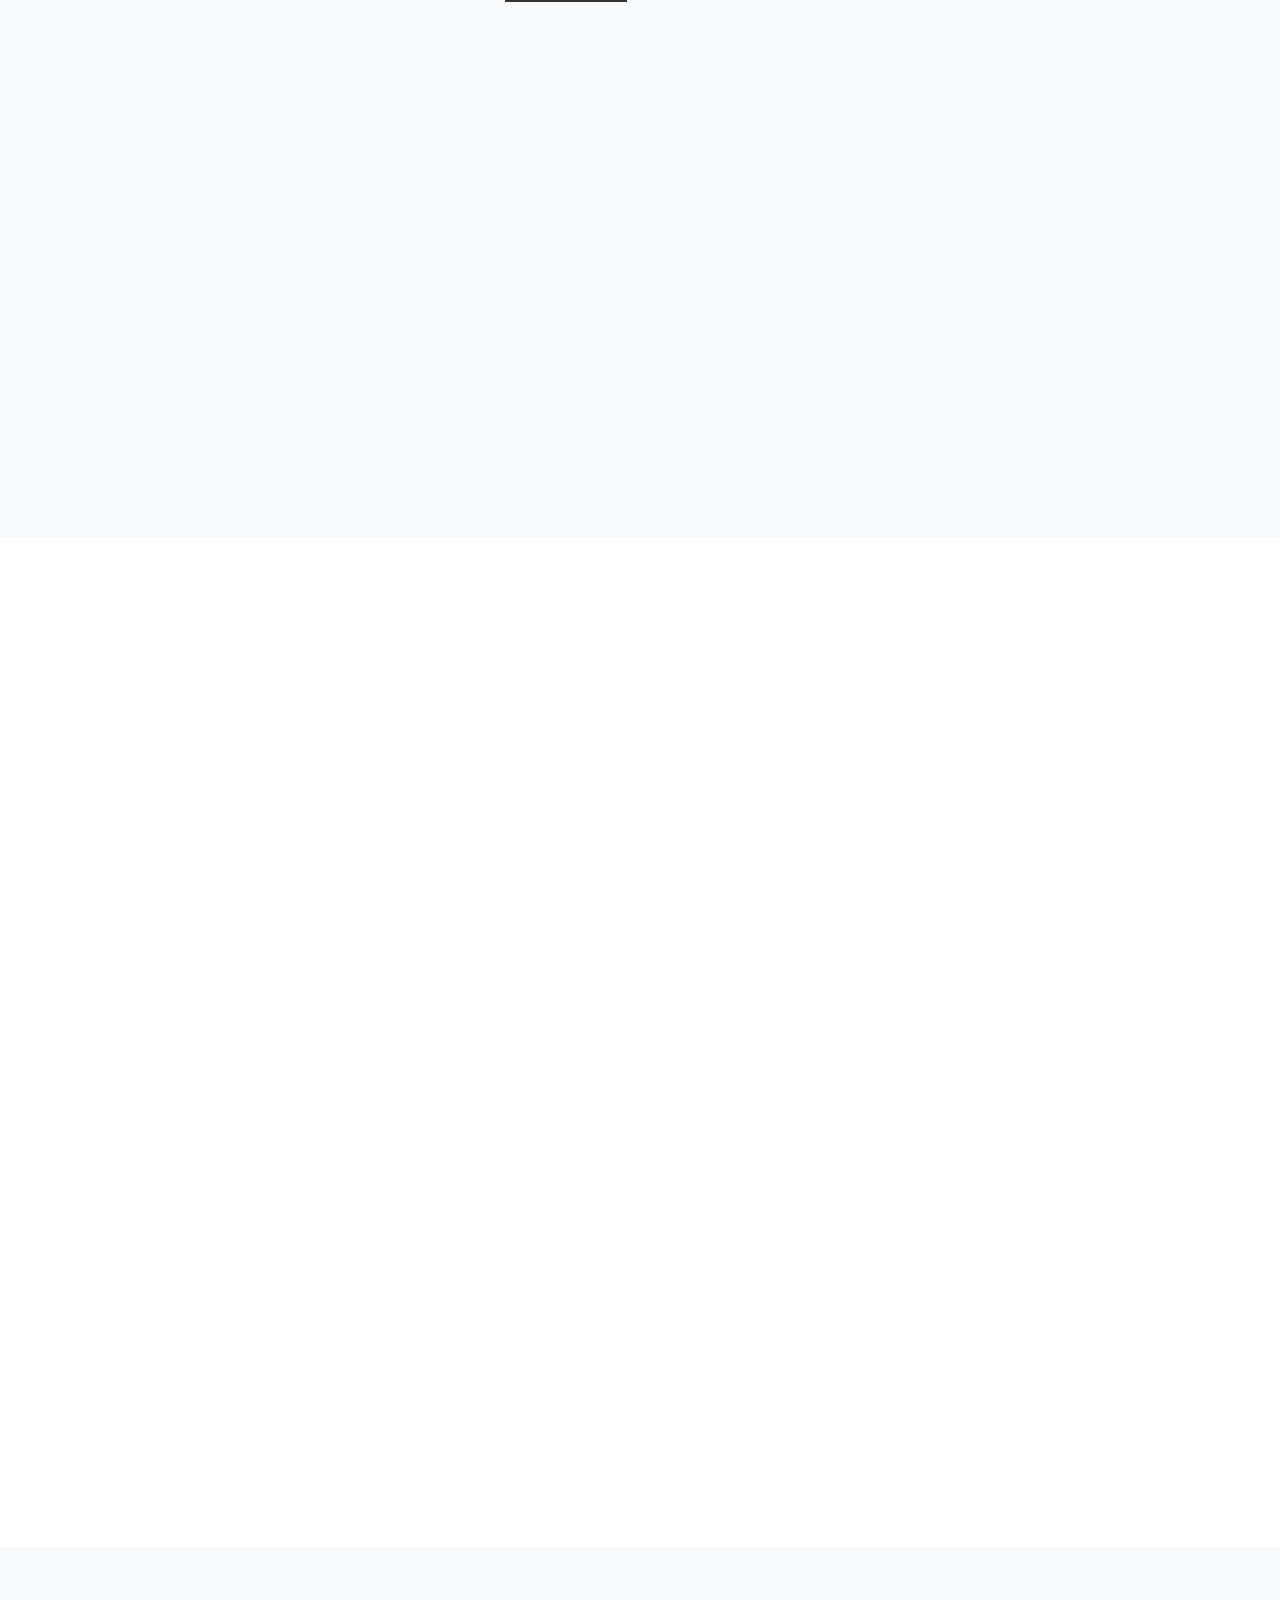
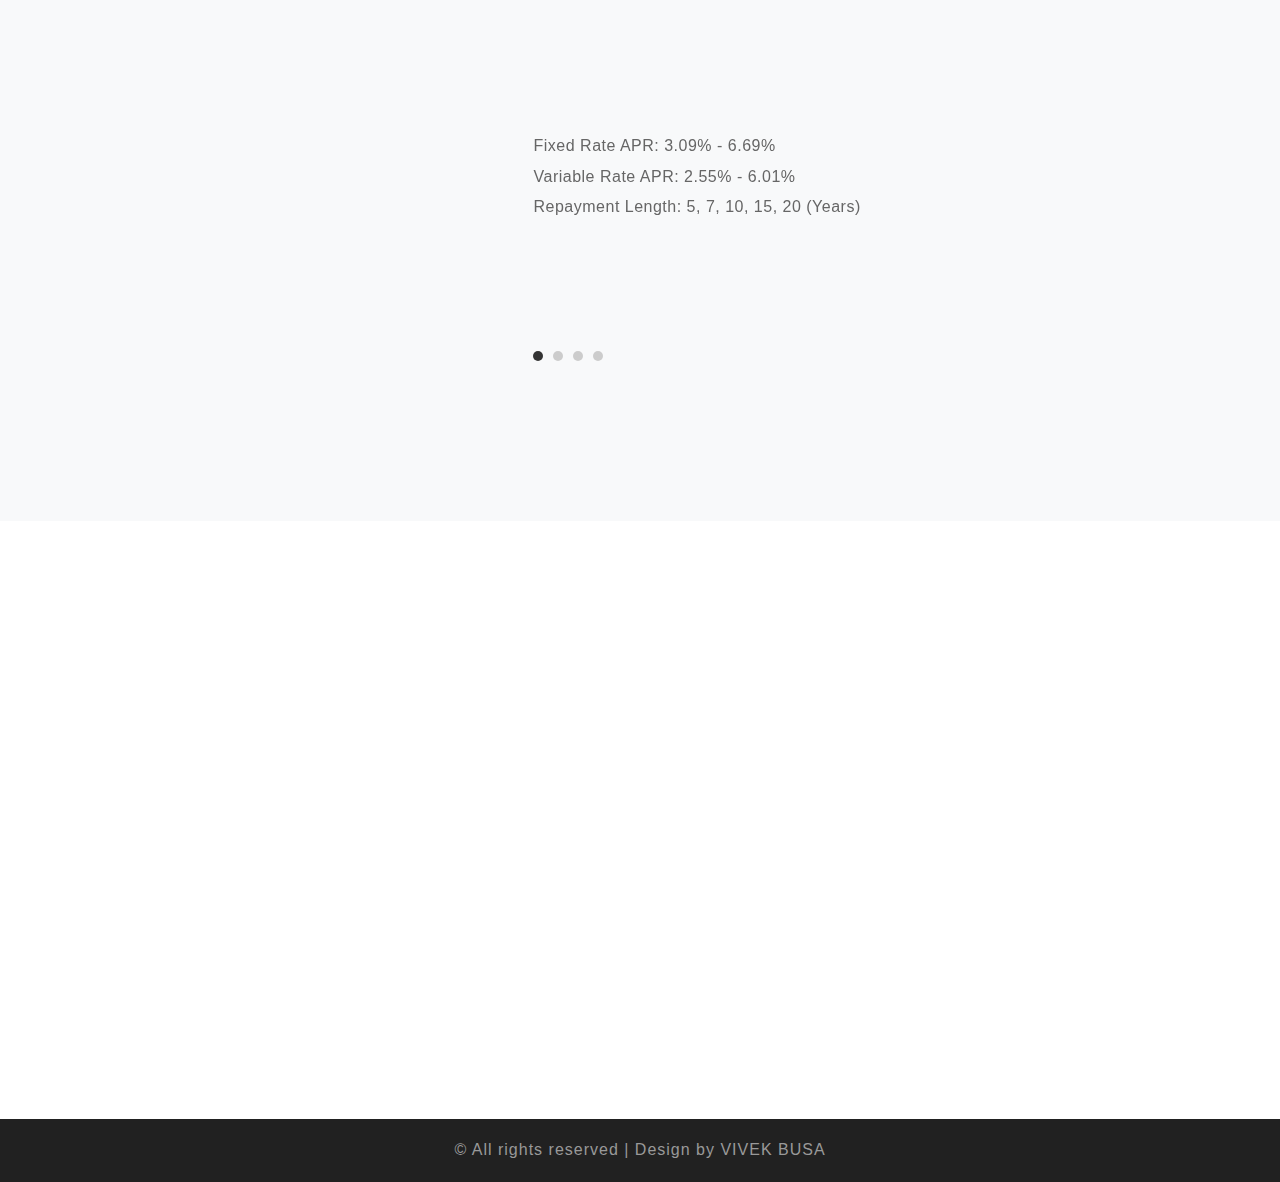
<file: Student_Lone.html>
<!DOCTYPE html>
<html>
	<head>
		<title>Student Loan Information</title>
	
		<script>
			addEventListener("load", function () {
				setTimeout(hideURLbar, 0);
			}, false);

			function hideURLbar() {
				window.scrollTo(0, 1);
			}
		</script>
	
		<link rel="stylesheet" href="css/animation-aos.css">
		<link href="css/aos.css" rel="stylesheet prefetch" type="text/css" media="all" />
		<link href="css/bootstrap.css" rel="stylesheet" type="text/css" />
		<link href="css/style.css" rel="stylesheet" type="text/css" />
		<link href="css/fontawesome-all.css" rel="stylesheet">
		
		<script src="js/jquery-2.2.3.min.js"></script>
		<script src="js/bootstrap.js"></script>
		<script src="js/responsiveslides.min.js"></script>
		<script src="js/smoothscroll.js"></script>
		<script src="js/aos.js"></script>
		<script src="js/move-top.js"></script>
		<script src="js/easing.js"></script>
	</head>
	<body>
	
		<header class="index-banner">
			<nav class="main-header">
				<div id="brand" data-aos="zoom-in-up">
					<div id="logo">
						<a href="index.html">
							<i class="fab fa-leanpub"></i>
						</a>
					</div>
					
					<div id="word-mark">
						<h2>
							<a href="index.html" style="color: #FFFFFF;"></a>
						</h2>
					</div>
				</div>
				
				<div id="menu">
					<div id="menu-toggle">
						<div id="menu-icon">
							<div class="bar"></div>
							<div class="bar"></div>
							<div class="bar"></div>
						</div>
					</div>
					
					<ul class="text-center text-capitalize nav-agile" data-aos="zoom-in-up">
						<li>
							<a href="index.html" class="active">home</a>
						</li>
						
						<li>
							<a href="#choose" class="scroll">Student Loans</a>
						</li>
						
						<li>
							<a href="#overview" class="scroll">Overview</a>
						</li>
						
						<li>
							<a href="#pricing" class="scroll">Pricing</a>
						</li>
						
						<li>
							<a href="#faq" class="scroll">Find Student Loans</a>
						</li>
						
						<li>
							<a href="#contact" class="scroll">Contact</a>
						</li>
						
						<li>
							<button type="button" class="btn w3ls-btn" data-toggle="modal" aria-pressed="false" data-target="#exampleModalCenter2">
								Login
							</button>
						</li>
					</ul>
				</div>
			</nav>
		
			<div class="banner layer" id="home">
				<div class="container">
					<div class="row banner-text">
						<div class="slider-info col-lg-8">
							<div class="agileinfo-logo mt-5">
								<h2 data-aos="fade-down">
									<span class="fab fa-leanpub text-center"></span> Student Loan
								</h2>
							</div>
							
							<h3 class="txt-w3_agile" data-aos="fade-down">Information</h3>
							<a class="btn mt-4 mr-2 text-capitalize" data-aos="fade-up" href="#" data-toggle="modal" data-target="#exampleModalCenter1" role="button">read more</a>
						</div>
						
						<div class="col-lg-4 col-md-8 mt-lg-0 mt-5 banner-form" data-aos="fade-left">
							<h5><i class="fas mr-2 fa-laptop"></i> Register Now</h5>
							<form action="#" class="mt-4" method="post">
								<input class="form-control" type="text" name="Name" placeholder="Name" required="" />
								<input class="form-control" type="email" name="Email" placeholder="Email" required="" />
								<input class="form-control" type="text" name="Number" placeholder="Phone Number" required="" />
								<input class="form-control" type="password" name="Number" placeholder="Password" required="" />
								<input class="form-control text-capitalize" type="submit" value="Register Account">
							</form>
						</div>
					</div>
				</div>
			</div>
		</header>
	
		<section class="banner-bottom py-5">
			<div class="container py-md-3">
				<h4 class="text-center" data-aos="zoom-in">Trusted by the world's best companies</h4>
				<ul class="list-unstyled pt-5 partners-icon text-center">
					<li data-aos="fade-up">
						<i class="fab fa-supple clr1"></i>
					</li>
					
					<li data-aos="fade-up">
						<i class="fab fa-aviato clr2"></i>
					</li>
					
					<li data-aos="fade-up">
						<i class="fab fa-cpanel clr3"></i>
					</li>
				
					<li data-aos="fade-up">
						<i class="fab fa-hooli clr4"></i>
					</li>
				
					<li data-aos="fade-up">
						<i class="fab fa-supple clr5"></i>
					</li>
				
					<li data-aos="fade-up">
						<i class="fab fa-aviato clr6"></i>
					</li>
				</ul>
			</div>
		</section>
		
		<section class="choose py-5" id="choose">
			<div class="container py-md-3">
				<h3 class="heading mb-5 text-center" data-aos="zoom-in">Student Loans</h3>
					<div class="feature-grids row">
						<div class="col-lg-4 col-md-6" data-aos="fade-right">
							<div class="f1 icon1 p-4">
								<i class="fab fa-bandcamp"></i>
								<h3 class="my-3">Federal Student Loans</h3>
								<p>
									The Consumer Finance Protection Bureau, as reported by American Student Assistance, has reported that out of the roughly $1 trillion in outstanding student loan debt, unpaid federal loans account for about $864 billion of that figure. Unpaid private student loans, on the other hand, total $150 billion.
								</p>
							</div>
						</div>
				
						<div class="col-lg-4 col-md-6" data-aos="fade-up">
							<div class="f1 icon2 p-4">
								<i class="fab fa-codepen"></i>
								<h3 class="my-3">Private Student Loans</h3>
								<p>
									College is expensive, and the costs seem to keep going up. 
									Students are exploring more and more ways to fund these ballooning costs for their higher education. 
									Student loan debt now tops $1 trillion. When seeking financial aid, your first step should be to exhaust all forms of scholarship and grant money you may be eligible for. 
								</p>
							</div>
						</div>
				
						<div class="col-lg-4 col-md-6 mt-lg-0 mt-4" data-aos="fade-left">
							<div class="f1 icon3 p-4">
								<i class="fab fa-bitcoin"></i>
								<h3 class="my-3">Student loan repayment guide</h3>
								<p>
									After leaving school, whether you have graduate or not, your student loans will become due. We’ve outlined what to expect when it comes to repaying your student loans.
								</p>
							</div>
						</div>	
					</div>
				</div>
		</section>
		
		<section class="quote bg-light py-5">
			<div class="container py-md-3" data-aos="fade-up">
				<h4>We help students realise their potential </h4>
				<div class="start text-right mt-4" data-aos="flip-left">
					<a href="#contact" class="scroll">Get Started </a>
				</div>
				<div class="clearfix"></div>
			</div>
		</section>
	
		<section class="process py-5" id="overview">
			<div class="container py-md-5">
				<div class="row process-grids">
					<div class="col-lg-6" data-aos="fade-right">
						<h4 class="mb-4" style="text-align: justify;">All About Student Loans</h4>
						<p class="mb-3" style="text-align: justify;">
							You’re not imagining it: college has gotten much more expensive over the years. 
							The average annual total tuition, fees, room and board rates charged to full-time undergraduate students in degree-granting, 
							four-year institutions has risen from $11,548 in 1984–85 to $25,409 in 2014–15 (both amounts are in constant 2014–15 dollars), according to the National Center for Education Statistics (NCES). The average cost of attending a public institution rose from $8,238 to $18,632 during that time, 
							while the average cost of attending a private institution rose from $18,910 to $37,990.
						</p>
					</div>
					
					<div class="col-md-6" data-aos="fade-left">
						<img src="images/b1.jpg" alt="" class="img-fluid"/>
					</div>
					
					<div class="col-md-6 px-5 mt-5" data-aos="fade-right">
						<img src="images/b2.jpg" alt="" class="img-fluid"/>
					</div>
					
					<div class="col-lg-6 mt-5" data-aos="fade-left">
						<h4 class="mb-4" style="text-align: justify;">Federal student loans for college or career school are an investment in your future.</h4>
						<p class="mb-3" style="text-align: justify;">
							If you apply for financial aid, you may be offered loans as part of your school’s financial aid offer. A loan is money you borrow and must pay back with interest.
						</p>
						
						<p style="text-align: justify;">
							If you decide to take out a loan, make sure you understand who is making the loan and the terms and conditions of the loan.
						</p>
					</div>
				</div>
			</div>
		</section>
		
		<section class="pricing bg-light py-5" id="pricing">
			<div class="container py-lg-3">
				<div class="inner-sec">
					<h3 class="heading mb-5 text-center" data-aos="zoom-in"> Pricing plans</h3>
					<div class="price-right">
						<div class="tabs">
							<ul class="nav nav-pills my-md-5 my-3 justify-content-center" id="pills-tab" role="tablist">
								<li class="nav-item">
									<a class="nav-link active" id="pills-home-tab" data-toggle="pill" href="#pills-home" role="tab" aria-controls="pills-home" aria-selected="true">
										Weekly
									</a>
								</li>
								
								<li class="nav-item">
									<a class="nav-link" id="pills-profile-tab" data-toggle="pill" href="#pills-profile" role="tab" aria-controls="pills-profile" aria-selected="false">
										Monthly
									</a>
								</li>
							</ul>
						
							<div class="tab-content" id="pills-tabContent">
								<div class="tab-pane fade show active" id="pills-home" role="tabpanel" aria-labelledby="pills-home-tab">
									<div class="menu-grids">
										<div class="row t-in">
											<div class="col-lg-3 col-sm-6 price-main-info" data-aos="zoom-in-up">
												<div class="price-inner card box-shadow p-4">
													<div class="card-body">
														<h4 class="">Basic</h4>
														<h5 class="card-title pricing-card-title">
															<span class=""></span>Free
														</h5>
														
														<ul class="list-unstyled mt-3 mb-4">
															<li>100 MB Disk Space</li>
															<li>2 Sub domains</li>
															<li>5 Email Accounts</li>
															<li>24/7 support</li>
														</ul>
														
														<div class="log-in mt-md-3 mt-2">
															<a class="btn scroll" href="#contact">Select</a>
														</div>
													</div>
												</div>
											</div>
											
											<div class="col-lg-3 col-sm-6 mt-md-0 mt-5 price-main-info" data-aos="zoom-in-up">
												<div class="price-inner card box-shadow p-4">
													<div class="card-body">
														<h4 class="">Standard</h4>
														<h5 class="card-title pricing-card-title">
															<span class="">$</span>30<span>/mon</span>
														</h5>
													
														<ul class="list-unstyled mt-3 mb-4">
															<li>100 MB Disk Space</li>
															<li>2 Sub domains</li>
															<li>5 Email Accounts</li>
															<li>24/7 support</li>
														</ul>
													
														<div class="log-in mt-md-3 mt-2">
															<a class="btn scroll" href="#contact">Select</a>
														</div>
													</div>
												</div>
											</div>
											
											<div class="col-lg-3 col-sm-6 mt-lg-0 mt-5 price-main-info" data-aos="zoom-in-up">
												<div class="price-inner card box-shadow p-4">
													<div class="card-body">
														<h4 class="">Business</h4>
														<h5 class="card-title pricing-card-title">
															<span class="">$</span>90<span>/mon</span>
														</h5>
														
														<ul class="list-unstyled mt-3 mb-4">
															<li>100 MB Disk Space</li>
															<li>2 Sub domains</li>
															<li>5 Email Accounts</li>
															<li>24/7 support</li>
														</ul>
														
														<div class="log-in mt-md-3 mt-2">
															<a class="btn scroll" href="#contact">Select</a>
														</div>
													</div>
												</div>
											</div>
										
											<div class="col-lg-3 col-sm-6 mt-lg-0 mt-5 price-main-info" data-aos="zoom-in-up">
												<div class="price-inner card box-shadow p-4">
													<div class="card-body">
														<h4 class="">Basic</h4>
														<h5 class="card-title pricing-card-title">
															<span class="">$</span>120<span>/mon</span>
														</h5>
														
														<ul class="list-unstyled mt-3 mb-4">
															<li>100 MB Disk Space</li>
															<li>2 Sub domains</li>
															<li>5 Email Accounts</li>
															<li>24/7 support</li>
														</ul>
														
														<div class="log-in mt-md-3 mt-2">
															<a class="btn scroll" href="#contact">Select</a>
														</div>
													</div>
												</div>
											</div>
										</div>
									</div>
								</div>
								
								<div class="tab-pane fade" id="pills-profile" role="tabpanel" aria-labelledby="pills-profile-tab">
									<div class="menu-grids mt-4">
										<div class="row t-in">
											<div class="col-lg-3 col-sm-6 price-main-info" data-aos="zoom-in-up">
												<div class="price-inner card box-shadow p-4">
													<div class="card-body">
														<h4 class="">Standard</h4>
														<h5 class="card-title pricing-card-title">
															<span class="">$</span>60
														</h5>
														<ul class="list-unstyled mt-3 mb-4">
															<li>100 MB Disk Space</li>
															<li>2 Sub domains</li>
															<li>5 Email Accounts</li>
															<li>24/7 support</li>
														</ul>
														<div class="log-in mt-md-3 mt-2">
															<a class="btn scroll" href="#contact">Select</a>
														</div>
													</div>
												</div>
											</div>
											
											<div class="col-lg-3 col-sm-6 mt-md-0 mt-5 price-main-info" data-aos="zoom-in-up">
												<div class="price-inner card box-shadow p-4">
													<div class="card-body">
														<h4 class="">Business</h4>
														<h5 class="card-title pricing-card-title">
															<span class="">$</span>80
														</h5>
														
														<ul class="list-unstyled mt-3 mb-4">
															<li>100 MB Disk Space</li>
															<li>2 Sub domains</li>
															<li>5 Email Accounts</li>
															<li>24/7 support</li>
														</ul>
														
														<div class="log-in mt-md-3 mt-2">
															<a class="btn scroll" href="#contact">Select</a>
														</div>
													</div>
												</div>
											</div>
										
											<div class="col-lg-3 col-sm-6 mt-lg-0 mt-5 price-main-info" data-aos="zoom-in-up">
												<div class="price-inner card box-shadow p-4">
													<div class="card-body">
														<h4 class="">Business</h4>
														<h5 class="card-title pricing-card-title">
															<span class="">$</span>90
														</h5>
														
														<ul class="list-unstyled mt-3 mb-4">
															<li>100 MB Disk Space</li>
															<li>2 Sub domains</li>
															<li>5 Email Accounts</li>
															<li>24/7 support</li>
														</ul>
														
														<div class="log-in mt-md-3 mt-2">
															<a class="btn scroll" href="#contact">Select</a>
														</div>
													</div>
												</div>
											</div>
										
											<div class="col-lg-3 col-sm-6 mt-lg-0 mt-5 price-main-info" data-aos="zoom-in-up">
												<div class="price-inner card box-shadow p-4">
													<div class="card-body">
														<h4 class="">Advance</h4>
														<h5 class="card-title pricing-card-title">
															<span class="">$</span>90
														</h5>
													
														<ul class="list-unstyled mt-3 mb-4">
															<li>100 MB Disk Space</li>
															<li>2 Sub domains</li>
															<li>5 Email Accounts</li>
															<li>24/7 support</li>
														</ul>
														
														<div class="log-in mt-md-3 mt-2">
															<a class="btn scroll" href="#contact">Select</a>
														</div>
													</div>
												</div>
											</div>
										</div>
									</div>
								</div>
							</div>
						</div>
					</div>
				</div>
			</div>
		</section>
		
		<section class="faq-w3l py-5" id="faq">
			<div class="container py-lg-3">
				<h3 class="heading mb-5 text-center" data-aos="zoom-in">Find Student Loans</h3>
				<div class="row faq-info">
					<div class=" col-md-6 faq-w3agile">
						<ul class="faq pl-sm-4 pl-3">
							<li class="item1 item mt-sm-4 mt-3 pt-3 pl-2" data-aos="flip-left">
								<h4 style="text-align: justify;">Use this quick guide to do it right!</h4>
								<ul>
									<li class="subitem1 mt-3">
										<p style="text-align: justify;">
											Whether you’re planning ahead – or the tuition is due today – it’s never too late to do your research and find the best student loan to help you cover college costs.
										</p>
									</li>
								</ul>
							</li>
							
							<li class="item2 item mt-sm-4 mt-3 pt-3 pl-2" data-aos="flip-left">
								<h4 style="text-align: justify;">Prioritize the order of the multiple loans you use</h4>
								<ul>
									<li class="subitem1 mt-3">
										<p style="text-align: justify;"> 
											You should prioritize student loan types by cost and flexibility. Most students will use federal student loans (sometimes called “Stafford Loans” or “Direct Loans” as their first source of borrowing. Interest rates are (relatively) lower than other loan types, and repayment provisions are very flexible. Ask your financial aid office if you have room to borrow more through these federal programs. (Note: you’ll have to fill out the FAFSA form to be eligible).
										</p>
									</li>
								</ul>
							</li>
						
							<li class="item3 item mt-sm-4 mt-3 pt-3 pl-2" data-aos="flip-left">
								<h4 style="text-align: justify;">Compare loans before you commit to one</h4>
								<ul>
									<li class="subitem1 mt-3">
										<p style="text-align: justify;">
											Unlike federal student loans, private loans come from multiple sources, and have multiple options for repayment length, repayment type (fixed, variable), deferment, and interest rates. You’ll need to shop around. Use our student loan comparison tool to compare your options.
										</p>
									</li>
								</ul>
							</li>
						</ul>
					</div>
					
					<div class=" col-md-6 faq-w3agile">
						<ul class="faq pl-sm-4 pl-3">
							<li class="item5 item mt-sm-4 mt-3 pt-3 pl-2" data-aos="flip-right">
								<h4 style="text-align: justify;">Minimize your borrowing</h4>
								<ul>
									<li class="subitem1 mt-3">
										<p style="text-align: justify;"> 
											Remember, you’re going to have to pay these loans back someday (sooner than you might think), so: always borrow as little as you can.
										</p>
									</li>
								</ul>
							</li>
							
							<li class="item6 item mt-sm-4 mt-3 pt-3 pl-2" data-aos="flip-right">
								<h4 style="text-align: justify;">A note on the PLUS and GradPLUS loan</h4>
								<ul>
									<li class="subitem1 mt-3">
										<p style="text-align: justify;">
											Keep in mind that the federal PLUS loan for parents of undergraduates and the GradPLUS loan for graduate and professional students have some of the benefits of federal student loans (flexible repayment options), but carry fees and interest rates that can make them costlier than some private student loans.
										</p>
									</li>
								</ul>
							</li>
						
							<li class="item7 item mt-sm-4 mt-3 pt-3 pl-2" data-aos="flip-right">
								<h4 style="text-align: justify;">A final word</h4>
								<ul>
									<li class="subitem1 mt-3">
										<p style="text-align: justify;">
											Your college borrowing will be with you for a long time. Make sure to pick the right loans, shop around, and keep the amount you borrow to the bare minimum. Your middle-aged self will be grateful!
										</p>
									</li>
								</ul>
							</li>
						</ul>
					</div>
				</div>
			</div>
		</section>
	
		<section class="testimonials bg-light py-5" id="testimonials">
			<div class="container py-lg-3">
				<h3 class="heading mb-5 text-center" data-aos="zoom-in">Refinance Student Loans and save!</h3>
				<div class="row test-grids">
					<div class="col-md-4 col-sm-7 col-9" data-aos="zoom-in">
						<img src="images/b3.png" alt="" class="img-fluid" />
					</div>
					<div class="col-md-8">
						<div class="callbacks_container">
							<ul class="rslides" id="slider3">
								<li data-aos="fade-down">
									<div class="testi-pos">
										<h4>Education Loan Finance</h4>
										<span class="">- Lender</span>
										<ul class="d-flex mt-2">
											<li><i class="fas mr-1 fa-star"></i></li>
											<li><i class="fas mr-1 fa-star"></i></li>
											<li><i class="fas mr-1 fa-star"></i></li>
											<li><i class="fas mr-1 fa-star"></i></li>
											<li><i class="fas fa-star"></i></li>
										</ul>
									</div>
									<div class="testi-agile">
										<p>Fixed Rate APR: 3.09% - 6.69%
										<br>
										Variable Rate APR: 2.55% - 6.01%
										<br>
										Repayment Length: 5, 7, 10, 15, 20 (Years)</p>
									</div>
								</li>
								<li data-aos="fade-down">
									<div class="testi-pos">
										<h4>LendKey</h4>
										<span class="">- Lender</span>
										<ul class="d-flex mt-2">
											<li><i class="fas mr-1 fa-star"></i></li>
											<li><i class="fas mr-1 fa-star"></i></li>
											<li><i class="fas mr-1 fa-star"></i></li>
											<li><i class="fas mr-1 fa-star"></i></li>
											<li><i class="fas fa-star"></i></li>
										</ul>
									</div>
									<div class="testi-agile">
										<p>Fixed Rate APR: 5.48% - 8.97%
										<br>
										Variable Rate APR: 2.55% - 8.44%
										<br>
										Repayment Length: 5, 7, 10, 15, 20 (Years)</p>
									</div>
								</li>
								<li data-aos="fade-down">
									<div class="testi-pos">
										<h4>Commonbond</h4>
										<span class="">- Lender</span>
										<ul class="d-flex mt-2">
											<li><i class="fas mr-1 fa-star"></i></li>
											<li><i class="fas mr-1 fa-star"></i></li>
											<li><i class="fas mr-1 fa-star"></i></li>
											<li><i class="fas mr-1 fa-star"></i></li>
											<li><i class="fas fa-star"></i></li>
										</ul>
									</div>
									<div class="testi-agile">
										<div class="testi-agile">
										<p>Fixed Rate APR: 3.67% - 7.25%
										<br>
										Variable Rate APR: 2.50% - 7.24%
										<br>
										Repayment Length: 5, 7, 10, 15, 20 (Years)</p>
									</div>
									</div>
								</li>
								
								<li data-aos="fade-down">
									<div class="testi-pos">
										<h4>Cityzens Bank</h4>
										<span class="">- Lender</span>
										<ul class="d-flex mt-2">
											<li><i class="fas mr-1 fa-star"></i></li>
											<li><i class="fas mr-1 fa-star"></i></li>
											<li><i class="fas mr-1 fa-star"></i></li>
											<li><i class="fas mr-1 fa-star"></i></li>
											<li><i class="fas fa-star"></i></li>
										</ul>
									</div>
									<div class="testi-agile">
										<div class="testi-agile">
										<p>Fixed Rate APR: 3.90% - 9.99%
										<br>
										Variable Rate APR: 2.82% - 9.56%
										<br>
										Repayment Length: 5, 10, 15, 20 (Years)</p>
									</div>
									</div>
								</li>
							</ul>
						</div>
					</div>
				</div>
			</div>
		</section>
	
		<section class="contact py-5" id="contact">
			<div class="container py-lg-3">
				<h3 class="heading mb-5 text-center" data-aos="zoom-in"> Get in touch</h3>
				<form action="#" method="post" data-aos="fade-up">
					<div class="row">
						<div class="col-md-6 styled-input mt-0">
							<input type="text" name="Name" placeholder="First Name" required="">
						</div>
						<div class="col-md-6 styled-input mt-md-0">
							<input type="text" name="Name" placeholder="Last Name" required="">
						</div> 
					</div>
					<div class="row">
						<div class="col-md-6 styled-input">
							<input type="email" name="Email" placeholder="Email" required=""> 
						</div>
						<div class="col-md-6 styled-input">
							<input type="text" name="phone" placeholder="Phone Number" required="">
						</div> 
					</div>
					<div class="styled-input">
						<textarea name="Message" placeholder="Message" required=""></textarea>
					</div>
					<div class="click text-center mt-3">
						<input type="submit" value="Submit">
					</div>
				</form>
			</div>
		</section>
	
		<div class="cpy-right text-center py-3">
			<p class="">&copy All rights reserved | Design by VIVEK BUSA
			</p>
		</div>
	
		<div class="modal fade" id="exampleModalCenter1" tabindex="-1" role="dialog" aria-labelledby="exampleModalCenter1" aria-hidden="true">
			<div class="modal-dialog modal-dialog-centered" role="document">
				<div class="modal-content">
					<div class="modal-header">
						<h5 class="modal-title text-capitalize text-center" id="exampleModalLongTitle"> <i class="fab fa-leanpub"></i> Student Loans</h5>
						<button type="button" class="close" data-dismiss="modal" aria-label="Close">
							<span aria-hidden="true">&times;</span>
						</button>
					</div>
					<div class="modal-body">
						<img src="images/banner.jpg" class="img-fluid mb-3" alt="Modal Image" />
						Vivamus eget est in odio tempor interdum. Mauris maximus fermentum arcu, ac finibus ante. Sed mattis risus at ipsum elementum,
						ut auctor turpis cursus. Sed sed odio pharetra, aliquet velit cursus, vehicula enim. Mauris porta aliquet magna, eget laoreet ligula.
						Sed mattis risus at ipsum elementum, ut auctor turpis cursus. Sed sed odio pharetra, aliquet.
					</div>
				</div>
			</div>
		</div>
		
		<div class="modal fade" id="exampleModalCenter2" tabindex="-1" role="dialog" aria-hidden="true">
			<div class="modal-dialog modal-dialog-centered" role="document">
				<div class="modal-content">
					<div class="modal-header text-center">
						<button type="button" class="close" data-dismiss="modal" aria-label="Close">
							<span aria-hidden="true">&times;</span>
						</button>
					</div>
					<div class="modal-body">
						<div class="login px-4 mx-auto mw-100">
							<h5 class="text-center mb-4">Login Now</h5>
							<form action="#" method="post">
								<div class="form-group">
									<label class="mb-2">Email address</label>
									<input type="email" class="form-control" id="exampleInputEmail1" aria-describedby="emailHelp" placeholder="" required="">
									<small id="emailHelp" class="form-text text-muted">We'll never share your email with anyone else.</small>
								</div>
								<div class="form-group">
									<label class="mb-2">Password</label>
									<input type="password" class="form-control" id="exampleInputPassword1" placeholder="" required="">
								</div>
								<div class="form-check mb-2">
									<input type="checkbox" class="form-check-input" id="exampleCheck1">
									<label class="form-check-label" for="exampleCheck1">Check me out</label>
								</div>
								<button type="submit" class="btn btn-primary submit mt-2">Sign In</button>
								<p class="text-center pb-4">
									<a href="#" data-toggle="modal2" data-target="#exampleModalCenter"> Don't have an account?</a>
								</p>
							</form>
						</div>
					</div>
				</div>
			</div>
		</div>
		
		<script>
			AOS.init({
				easing: 'ease-out-back',
				duration: 1000
			});

		</script>
		
		<script>
			$(function () {
				$("#slider3").responsiveSlides({
					auto: true,
					pager: true,
					nav: false,
					speed: 500,
					namespace: "callbacks",
					before: function () {
						$('.events').append("<li>before event fired.</li>");
					},
					after: function () {
						$('.events').append("<li>after event fired.</li>");
					}
				});

			});
		</script>
		
		<script>
			$(() => {
			  $(window).scroll(() => {
				var windowTop = $(window).scrollTop();
				windowTop > 100 ? $('nav').addClass('navShadow') : $('nav').removeClass('navShadow');
				windowTop > 100 ? $('ul.nav-agile').css('top', '50px') : $('ul.nav-agile').css('top', '160px');
			  });

			  $('#logo').on('click', () => {
				$('html,body').animate({
				  scrollTop: 0
				}, 500);
			  });
			  
			  $('#menu-toggle').on('click', () => {
				$('#menu-toggle').toggleClass('closeMenu');
				$('ul').toggleClass('showMenu');

				$('li').on('click', () => {
				  $('ul').removeClass('showMenu');
				  $('#menu-toggle').removeClass('closeMenu');
				});
			  });

			});
		</script>
		
		<script>
			jQuery(document).ready(function ($) {
				$(".scroll").click(function (event) {
					event.preventDefault();
					$('html,body').animate({
						scrollTop: $(this.hash).offset().top
					}, 900);
				});
			});
		</script>
		
		<script>
			$(document).ready(function () {

				$().UItoTop({
					easingType: 'easeOutQuart'
				});

			});
		</script>
	</body>
</html>
</file>
<file: css/style.css>
/*--
Author: W3layouts
Author URL: http://w3layouts.com
License: Creative Commons Attribution 3.0 Unported
License URL: http://creativecommons.org/licenses/by/3.0/
--*/
html,
body {
    margin: 0;
    font-size: 100%;
    background: #fff;
	font-family: 'Source Sans Pro', sans-serif;
}

body a {
    text-decoration: none;
    transition: 0.5s all;
    -webkit-transition: 0.5s all;
    -moz-transition: 0.5s all;
    -o-transition: 0.5s all;
    -ms-transition: 0.5s all;
	font-family: 'Source Sans Pro', sans-serif;
}

body img {
    max-width: 100%;
}

a:hover {
    text-decoration: none;
}

input[type="button"],
input[type="submit"],
input[type="text"],
input[type="email"],
input[type="search"] {
    transition: 0.5s all;
    -webkit-transition: 0.5s all;
    -moz-transition: 0.5s all;
    -o-transition: 0.5s all;
    -ms-transition: 0.5s all;
}

h1,
h2,
h3,
h4,
h5,
h6 {
    margin: 0;
    letter-spacing: 0px;
}
li {
    list-style-type: none;
}
p {
    margin: 0;
    font-size: 1em;
    line-height: 1.9em;
    letter-spacing: .5px;
}

ul {
    margin: 0;
    padding: 0;
}


/*** Header Styles ***/

header.index-banner {
    width: 100vw; 
    height: 100vh;
}

button.btn.w3ls-btn {
    padding: 8px 29px;
    background: #00BCD4;
    color: #eee;
    font-weight: 500;
    border: none;
    font-size: 17px;
    letter-spacing: 1px;
    border-radius: 0px;
}
button.btn.w3ls-btn:hover {
    background: #333;
}
/*** Navigation Styles ***/

nav.main-header {
  width: 100vw;
  height: 100px;
  display: grid;
  grid-template-columns: 1fr 2fr;
  position: fixed;
  top:0;
  z-index: 10;
  -webkit-transition: all 0.3s;
  transition: all 0.3s;
}

nav.main-header.navShadow {
  -webkit-box-shadow: 0 4px 30px -5px rgba(0, 0, 0, 0.2);
  box-shadow: 0 4px 30px -5px rgba(0, 0, 0, 0.2);
  height: 80px;
     background: #00BCD4;
}

nav.navShadow #word-mark {
  opacity: 0;
}

#brand,
#menu,
ul.nav-agile {
  display: -webkit-box;
  display: -ms-flexbox;
  display: flex;
  -webkit-box-align: center;
  -ms-flex-align: center;
  align-items: center;
}

#brand {
  padding-left: 50px;
}

#logo {
  width: 55px;
  height: 55px;
  background: #00BCD4;
  border-radius: 50%;
  cursor: pointer;
}

#word-mark {
  width: 300px;
  border-radius: 90px;
  margin-left: 10px;
  opacity: 1;
  -webkit-transition: all 0.3s;
  transition: all 0.3s;
}

#logo a i {
  font-size: 2em;
  text-align: center;
  display: block;
  line-height: 1.7;
  color: rgba(255, 255, 255, 0.69);
}

div#word-mark h1 a {
  color: #fff;
  font-size: 1em;
  text-transform: capitalize;
  font-weight: 600;
  line-height: 0;
  letter-spacing: 1px;
}

/*** Menu Styles ***/

#menu {
  -webkit-box-pack: end;
  -ms-flex-pack: end;
  justify-content: flex-end;
  padding-right: 50px;
}

.nav-agile li {
  margin-left: 30px;
}

.nav-agile li a {
    /*width: 80px; */
    display: block;
    color: #eee;
    font-size: 17px;
    line-height: 28px;
    letter-spacing: 1px;
}

#menu-toggle {
  width: 55px;
  height: 55px;
  background: #00BCD4;
  display: -webkit-box;
  display: -ms-flexbox;
  display: flex;
  -webkit-box-pack: center;
  -ms-flex-pack: center;
  justify-content: center;
  -webkit-box-align: center;
  -ms-flex-align: center;
  align-items: center;
  border-radius: 50%;
  cursor: pointer;
  display: none;
}

#menu-toggle:hover .bar {
  width: 25px;
}

#menu-toggle.closeMenu .bar {
  width: 25px;
}

#menu-toggle.closeMenu .bar:first-child {
  -webkit-transform: translateY(7px) rotate(45deg);
  transform: translateY(7px) rotate(45deg);
}

#menu-toggle.closeMenu .bar:nth-child(2) {
  -webkit-transform: scale(0);
  transform: scale(0);
}

#menu-toggle.closeMenu .bar:last-child {
  -webkit-transform: translateY(-7px) rotate(-45deg);
  transform: translateY(-7px) rotate(-45deg);
}

.bar {
  width: 25px;
  height: 2px;
  background: #fff;
  -webkit-transition: 0.3s ease-in-out;
  transition: 0.3s ease-in-out;
}

.bar:nth-child(2) {
  width: 20px;
  margin: 5px 0;
}

.bar:last-child {
  width: 15px;
}

/*** Hero Section Styles ***/

#hero-section {
  width: 100vw;
  background: url(../images/banner.jpg) no-repeat center;
  background-size: cover;
  position: relative;
  z-index: 0;
}

.inner-banner {
  background: url(../images/inner.jpg)no-repeat center top -105px;
  -webkit-background-size: cover;
  -moz-background-size: cover;
  -o-background-size: cover;
  -ms-background-size: cover;
  min-height: 350px;
}

li.breadcrumb-item a {
  color: #1e2d3a;
  font-weight: 800;
}

.breadcrumb-item.active {
  color: #000;
  font-weight: 600;
}

div#hero-section:before {
  position: absolute;
  content: '';
  /* background: rgba(22, 82, 141, 0.22); */
  height: 100%;
  width: 100%;
  z-index: -1;
}

h1.w3-title {
  color: #fff;
  font-size: 4em;
  text-transform: capitalize;
  text-shadow: 1px 1px 1px #000;
}

#head-line {
  width: 520px;
  height: 30px;
  background: #fff;
  border-radius: 90px;
  position: relative;
}

#head-line:before,
#head-line:after {
  content: '';
  height: 30px;
  border-radius: 90px;
}

#head-line:before {
  width: 360px;
  background: #fff;
  position: absolute;
  top: -60px;
  left: 50%;
  -webkit-transform: translate(-50%, 0);
  transform: translate(-50%, 0);
}

#head-line:after {
  width: 200px;
  background: #fff;
  position: absolute;
  left: 50%;
  bottom: -60px;
  -webkit-transform: translate(-50%, 0);
  transform: translate(-50%, 0);
}

/*** Section Styles ***/

section {
  display: -webkit-box;
  display: -ms-flexbox;
  display: flex;
  -webkit-box-pack: center;
  -ms-flex-pack: center;
  justify-content: center;
  -ms-flex-wrap: wrap;
  flex-wrap: wrap;
}

/*** Responsive Menu For Smaller Device ***/

@media screen and (max-width: 800px) {
  #menu-toggle {
    display: -webkit-box;
    display: -ms-flexbox;
    display: flex;
  }
  nav.main-header {
    height: 75px;
  }
  ul.nav-agile {
    display: inline-block;
    width: 100vw;
    height: 0vw;
    background: transparent;
    position: absolute;
    top: 65px !important;
    -webkit-transition: all 0.3s;
    transition: all 0.3s;
  }
  div#word-mark h1 a {
    font-size: 0.9em;
  }
  nav.main-header.navShadow {
    height: 65px;
  }
  ul.showMenu li {
    height: auto;
    opacity: 1;
    visibility: visible;
    padding-top: 1.5em;
  }
  ul.showMenu li {
    height: 70px;
    opacity: 1;
    visibility: visible;
    margin: 0;
    background: #333;
	padding: 1em 1.35em;
	width: auto;
  }
  .nav-agile li {
    width: 15%;
    float: left;
    padding-left: 40px;
    opacity: 0;
    visibility: hidden;
    margin-left: 0;
    -webkit-transition: all 0.3s 0.1s;
    transition: all 0.3s 0.1s;
  }
  #head-line {
    -webkit-transform: scale(0.8);
    transform: scale(0.8);
  }
}





.banner {
    background: url(../images/banner.jpg)no-repeat center;
    -webkit-background-size: cover;
    -moz-background-size: cover;
    -o-background-size: cover;
    -ms-background-size: cover;
    background-size: cover;
    position: relative;
    z-index: 1;
}

.banner:after,
.inner_banner:after {
    background-color: #000;
    content: "";
    left: 0;
    opacity: 0.5;
    top: 0;
    position: absolute;
    height: 100%;
    width: 100%;
    z-index: -1;
}

.agileinfo-logo h2 {
    color: #fff;
    display: inline-block;
    font-size: 3.5em;
    text-transform: capitalize;
    font-weight: 400;
	line-height: 80px;
}

.agileinfo-logo h2 span {
    color: #ffffff;
    font-size: 0.7em;
    display: block;
    background: rgba(0, 0, 0, 0.4);
    width: 85px;
    line-height: 90px;
    height: 85px;
    border-radius: 50%;
}
.slider-info a.btn {
    background: none;
    padding: 10px 25px;
    color: #fff;
    border: 2px solid #fff;
    font-size: 16px;
    letter-spacing: 1px;
    border-radius: 0;
}
.slider-info a.btn:hover {
    border: 2px solid #00bcd4;
    color: #00bcd4;
}
h3.txt-w3_agile {
    font-size: 3.2em;
    color: #fff;
    text-transform: capitalize;
    font-weight: 100;
}

.banner-text {
    padding: 13vw 0;
}

.banner-form h5 {
    color: #fff;
     font-size: 25px;
    letter-spacing: 1px;
    font-weight: 600;
	text-align: center;
}
.banner-form h5 i {
    font-size: 20px;
}
.banner-form input[type="text"], .banner-form input[type="email"], .banner-form input[type="password"] {
    width: 100%;
    color: #eee;
    outline: none;
    font-size: 16px;
    padding: 0.8em 1em;
    border: 1px solid #e6eae8;
    -webkit-appearance: none;
    margin-bottom: 0.8em;
    letter-spacing: 1px;
    background: none;
     border-radius: 0;
}
.banner-form input[type=submit] {
    color: #FFFFFF;
    padding: .8em 1em;
    font-size: 16px;
    cursor: pointer;
    border: 2px solid #00BCD4;
    outline: none;
    background: #00BCD4;
    width: 100%;
    letter-spacing: 1px;
    transition: 0.5s all;
     border-radius: 0;
    -webkit-transition: 0.5s all;
    -moz-transition: 0.5s all;
    -o-transition: 0.5s all;
    -ms-transition: 0.5s all;
}
.banner-form input[type=submit]:hover {
    background: #333;
    border: 2px solid #333;
}

/*-- place holder --*/

.banner-form ::-webkit-input-placeholder { /* Chrome/Opera/Safari */
  color: #ccc;
}
.banner-form ::-moz-placeholder { /* Firefox 19+ */
  color: #ccc;
}
.banner-form :-ms-input-placeholder { /* IE 10+ */
  color: #ccc;
}
.banner-form :-moz-placeholder { /* Firefox 18- */
  color: #ccc;
}

/*-- //place holder --*/

/*-- modal popup video --*/
.modal-body.video iframe {
	border: none;
	width: 100%;
	min-height: 250px;
}
/*-- //modal popup video --*/

/*-- modal popup login --*/
.login h5 {
    font-size: 26px;
    color: #333;
    letter-spacing: 1px;
}
.login label {
    font-size: 17px;
    letter-spacing: .5px;
    color: #777;
}
.login p a {
    color: #999;
}
/*-- //modal popup login --*/

/*-- modal popup readmore --*/
.modal-body {
    font-size: 15px;
    line-height: 28px;
    color: #2a2a2a;
}
.modal-title {
    font-size: 28px !important;
     font-weight: 700;
    padding: 0 !important;
    letter-spacing: 2px;
    color: #333;
}
.modal-title span{
    color: #dc3545;
}
.modal-title i{
      font-size: 1em;
    width: 55px;
    height: 55px;
    background: #00BCD4;
    border-radius: 50%;
    cursor: pointer;
    text-align: center;
    line-height: 2;
    color: rgba(255, 255, 255, 0.69);
}
.btn-primary {
    color: #fff;
    background-color: #00bcd4;
    border-color: #00bcd4;
    border-radius: 0;
    padding: 8px 25px;
}
.btn-secondary {
    color: #fff;
    background-color: #333;
    border-color: #333;
    border-radius: 0;
    padding: 8px 25px;
}
/*-- //modal popup readmore --*/


/*-- banner bottom --*/
.banner-bottom h4 {
    font-size: 28px;
    font-weight: 600;
    color: #333;
    position: relative;
}
.banner-bottom h4:after {
    position: absolute;
	content:'';
	width:6%;
	height:2px;
	bottom:-70%;
	left: 47%;
    background: #333;
}
ul.partners-icon li {
    display: inline-block;
    margin: 0 2em;
}
ul.partners-icon li i {
    font-size: 5em;
}
.clr1 {
    color: #30c39e;
}
.clr2 {
    color: #ffc168;
}
.clr3 {
    color: #00bce4;
}
.clr4 {
    color: #fd5c63;
}
.clr5 {
    color: #009f4d;
}
.clr6 {
    color: #8e43e7;
}
/*-- banner bottom --*/

/*-- why choose us --*/
h3.heading {
    font-size: 45px;
    font-weight: 600;
    color: #333;
    text-transform: capitalize;
    letter-spacing: 0;
}
.f1 h3 {
    font-size: 27px;
    font-weight: 600;
    color: #333;
}
.f1 p {
    font-size: 16px;
    color: #777;
}
.f1 i {
    background: #f3f3f3;
    width: 65px;
    height: 65px;
    line-height: 65px;
    text-align: center;
    font-size: 30px;
}
.icon1 i{
	color: #ff4f81;
}
.icon2 i{
	color: #00aeff;
}
.icon3 i{
	color: #2dde98;
}
.f1{
    box-shadow: 7px 7px 10px 0 rgba(76, 110, 245, .1);
}
/*-- why choose us --*/

/*-- quote --*/
.quote{
    background: #00BCD4;
}
.quote h4 {
    font-size: 34px;
    font-weight: 600;
    color: #333;
    text-transform: capitalize;
    display: inline-block;
    letter-spacing: 0;
    line-height: 50px;
	width:80%;
	float:left;
}
.quote a {
    background: #00bcd4;
    color: #fff;
    padding: 10px 30px;
    display: inline-block;
    font-size: 17px;
    letter-spacing: 1px;
}
.quote a:hover {
    background: #333;
}
.start{
	width:20%;
	float:right;
}
/*-- //quote --*/

/*-- process grids --*/
.process-grids h4 {
    font-size: 34px;
    font-weight: 600;
    color: #333;
}
.process-grids p {
    font-size: 16px;
    color: #777;
}
/*-- //process grids --*/

/*-- Pricing --*/
#plans {
    background: #f8f9fa;
}
.price-main-info .card-header h4 {
    color: #f7f7f7;
    font-size: 1.7em;
    font-weight: 600;
    line-height: 1em;
    padding-top: 2em;
}

.price-main-info .card-header h4 span {
    display: block;
    font-weight: 100;
}

.price-main-info .card-header {
    background: url(../images/price.jpg)no-repeat 0px 0px;
    -webkit-background-size: cover;
    -moz-background-size: cover;
    -o-background-size: cover;
    -ms-background-size: cover;
    background-size: cover;
    min-height: 192px;
}

.price-main-info .card-body {
    background: #fff;
	padding: 1em;
}
.card{
    box-shadow: 7px 7px 10px 0 rgba(76, 110, 245, .1);
	border: none;
}
.pricing-card-title span {
     font-size: .45em;
    display: inline-block;
    color: #999;
    font-weight: 400;
}

.price-main-info small.text-muted {
    font-size: 0.5em;
}

ul.list-unstyled li {
    font-size: 17px;
    color: #7d7d7d;
    line-height: 2.5em;
}

.price-main-info h5.card-title {
    font-size: 3em;
    color: #333;
    font-weight: 600;
}

.card-deck .card {
    padding: 0px;
}

.price-inner .log-in a {
    font-size: 15px;
    background: #00bcd4;
    border-radius: 0;
    letter-spacing: 1px;
    color: #fff;
     padding: 6px 25px;
}
.price-inner .log-in a:hover {
    background: #333;
}
.price-inner.card h4 {
    color: #a7aaad;
    color: #333;
    font-size: 2em;
}

.price-main-info.card {
    border-radius: 0;
    border: none;
    background: none;
}

/*--/tabs --*/

.nav-pills .nav-link {
    padding: 0.7em 2em;
    letter-spacing: 1px;
    color: #4e4c4c;
    background: transparent;
    font-weight:400;
    text-transform: uppercase;
    font-size: 0.9em;
    margin: 0 0.5em;
    border-radius: 0;
}

.nav-pills .nav-link.active,
.nav-pills .show > .nav-link {
    color: #fff;
    background: #333;
}


.tech-btm h5 {
    font-size: 0.9em;
    line-height: 1.4em;
    font-weight: 600;
}

.menu-img-info h5 {
    font-size: 1.8em;
    color: #7b7d80;
    text-shadow: 0 1px 2px rgba(0, 0, 0, 0.37);
    line-height: 1.4em;
}

p.sub-meta {
    color: #1cbbb4;
    font-size: 1.2em;
    font-weight: 600;
}

.text-info-sec p {
    color: #8c9398;
}

.text-info-sec h5 {
    font-size: 1.4em;
    color: #4e4f50;
    text-shadow: 0 1px 2px rgba(18, 18, 19, 0.13);
    font-weight: 700;
    text-transform: uppercase;
}

.text-info-sec i {
    color: #EB2941;
}

/*--//tabs--*/

/*--// Pricing --*/

/*-- faq --*/
ul.faq h4 {
    font-size: 22px;
    line-height: 1.36;
    color: #333;
    font-weight: 600;
}
ul.faq  li.item {
    border-top: 2px solid #777;
}
ul.faq p {
    font-size: 17px;
    color: #7d7d7d;
}
/*-- faq --*/

/*-- contact --*/
.styled-input {
    margin: 1.2em 0 0em;
}
.contact input[type="text"], .contact input[type="email"], .contact textarea {
    color: #333;
    border: none;
    padding:.8em 1em;
    border: 1px solid #ccc;
    font-size: 16px;
    width: 100%;
	text-transform: capitalize;
    background: rgba(229, 143, 230, 0);
    outline: none;
    letter-spacing: 1px;
    transition: 0.5s all;
    -webkit-transition: 0.5s all;
    -moz-transition: 0.5s all;
    -o-transition: 0.5s all;
    -ms-transition: 0.5s all;
}
.contact textarea {
    min-height: 10em;
    resize: none;
}
.contact input[type="submit"] {
    font-size: 16px;
    background: #00bcd4;
    border-radius: 0;
    letter-spacing: 1px;
    color: #fff;
    padding: 10px 30px;
    outline: none;
    border: none;
	cursor: pointer;
}
.contact input[type="submit"]:hover {
    background: #333;
}
/*-- //contact --*/

/*--footer--*/

.footer_w3layouts_section_1its{
	background: #151515;
}

.footer_w3layouts_section_1its h3,.footer_w3layouts_section_1its h2{
	font-size: 1.5em;
	color: #eee;
    font-weight: 600;
	margin-bottom: 20px;
	letter-spacing: 1px;
}

.footer-text p, .contact-info p {
    color: #808080;
    font-size: 16px;
    line-height: 1.8em;
    letter-spacing: 1px;
}

.phone {
    margin-top: 20px;
}

.contact-info h4 {
    font-style: normal;
    font-weight: 300;
    font-size: 1.3em;
    line-height: 1.71;
    letter-spacing: 1px;
    text-transform: capitalize;
    color: #fff;
}
.copyright {
    border-top: 1px solid #808080;
    margin-left: 15px;
}
.copyright p {
    font-size: 15px;
    letter-spacing: .5px;
    text-transform: capitalize;
}
.copyright p a{
	color:#ea1d5d;
	text-decoration: underline;
}
.copyright p a:hover {
	color:#fff;
}
.footer p,.footer a{
	color: #808080;
    margin: 8px 0;
}

.footer a:hover {
    color: #fff;
}
.footer-grid:nth-child(2) {
	border-left: 1px solid #1b1b1b;
	border-right: 1px solid #1b1b1b;
}

.footer ul li.hd {
	color: #34bf49;
}

.newsletter .email {
	background-color: #F4F4F4;
	border: none;
}

.flickr-grid {
	float: left;
	width: 32%;
	margin: 0 0.1em .2em;
}

.flickr-grid a img {
	width: 100%;
	padding: 0.3em;
	border: 1px solid #333333;
}

.footer-text input[type="email"] {
    outline: none;
    padding: 12px 15px;
    color: #fff;
    font-size: 13px;
    width: 85%;
    border: none;
    background: none;
    letter-spacing: 1px;
}

.newsletter {
	position: relative;
	margin-top: 2em;
}

button.btn1 {
    color:#808080;
    border: none;
    padding: 10px 0;
    outline: none;
    text-align: center;
    text-decoration: none;
    background: none;
   cursor:pointer;
    -webkit-transition: 0.5s all;
    -moz-transition: 0.5s all;
    -o-transition: 0.5s all;
    -ms-transition: 0.5s all;
    transition: 0.5s all;
    float: right;
    width: 15%;
}
.footer-grid_section_1its_w3 form {
    border: 1px solid #808080;
    width: 100%;
    margin-top: 20px;
}
ul.social_section_1info li {
    display: inline-block;
}

ul.social_section_1info {
    margin-top: 20px;
}

ul.social_section_1info a {
    color: #808080;
    margin-right: 10px;
    font-size: 13.5px;
    margin-right: 2px;
    width: 35px;
    height: 35px;
    background: #212121;
	padding: 9px 15px;
    text-align: center;
    line-height: 35px;
	letter-spacing: 1px;
}
ul.social_section_1info a:hover{
    color: #fff;
}

.phone p a {
    color: #808080;
}
.phone p a:hover {
    color: #fff;
}

ul.links li {
    list-style-type: none;
    margin: 5px 0;
}
ul.links li a{
    color: #808080;
    font-size: 16px;
    letter-spacing: .5px;
}
ul.links li a:hover{
    color: #fff;
}
.cpy-right{
	background:#212121;
}
.cpy-right p,.cpy-right a {
    letter-spacing: 1px;
    color: #999;
}
.cpy-right a:hover{
	color: #eee;
}
.footer-title a i {
    font-size: 1em;
    width: 55px;
    height: 55px;
    background: #00BCD4;
    border-radius: 50%;
    cursor: pointer;
    text-align: center;
    line-height: 1.7;
    color: rgba(255, 255, 255, 0.69);
}
.footer-title a {
    font-size: 33px;
    text-transform: capitalize;
    font-weight: 600;
    color: #eee;
}
.footer-grid_section {
    width: 60%;
    margin: auto;
}
li.facebook a:hover {
    color: #fff;
    background: #3b5998;
}
li.twitter a:hover  {
    color: #fff;
    background: #1da1f2;
}
li.google a:hover  {
    color: #fff;
    background: #dd4b39;
}
li.linkedin a:hover  {
    color: #fff;
    background: #0077b5;
}
/*--//footer--*/

/*-- text Slider --*/

#slider {
	box-shadow: none;
	-moz-box-shadow: none;
	-webkit-box-shadow: none;
	margin: 0 auto;
}

.rslides_tabs {
	list-style: none;
	padding: 0;
	background: rgba(0, 0, 0, .25);
	box-shadow: 0 0 1px rgba(255, 255, 255, .3), inset 0 0 5px rgba(0, 0, 0, 1.0);
	-moz-box-shadow: 0 0 1px rgba(255, 255, 255, .3), inset 0 0 5px rgba(0, 0, 0, 1.0);
	-webkit-box-shadow: 0 0 1px rgba(255, 255, 255, .3), inset 0 0 5px rgba(0, 0, 0, 1.0);
	font-size: 18px;
	list-style: none;
	margin: 0 auto 50px;
	max-width: 540px;
	padding: 10px 0;
	text-align: center;
	width: 100%;
}

.rslides_tabs li {
	display: inline;
	float: none;
	margin-right: 1px;
}

.rslides_tabs a {
	width: auto;
	line-height: 20px;
	padding: 9px 20px;
	height: auto;
	background: transparent;
	display: inline;
}

.rslides_tabs li:first-child {
	margin-left: 0;
}

.rslides_tabs .rslides_here a {
	background: rgba(255, 255, 255, .1);
	color: #fff;
	font-weight: bold;
}

.events {
	list-style: none;
}

.callbacks_container {
	position: relative;
}

ul.callbacks_tabs {
    position: absolute;
    z-index: 2;
    left: 8%;
    bottom: 36px;
}

.callbacks_tabs a {
	visibility: hidden;
}

.callbacks_tabs a:after {
	content: "\f111";
	font-size: 0;
	visibility: visible;
	display: inline-block;
	height: 10px;
	width: 10px;
	border-radius: 50%;
	background: #ccc;
}

.callbacks_here a:after {
	background: #333;
}

.testi-agile p i {
	color: #ccc;
}

/*
.callbacks_nav {
	position: absolute;
	-webkit-tap-highlight-color: rgba(0, 0, 0, 0);
	top: 78%;
	opacity: 0.7;
	z-index: 3;
	text-indent: -9999px;
	overflow: hidden;
	text-decoration: none;
	height: 34px;
	width: 34px;
	background: url("../images/left.png") no-repeat 0px 0px;
}
.callbacks_nav.prev {
	left: auto;
	background: url("../images/back.png") no-repeat 0px 0px;
	left: 18em;
}
.callbacks_nav.next {
	left: auto;
	background: url("../images/next.png") no-repeat 0px 0px;
	right: 18em;
}
.callbacks_nav:active {
	opacity: 1.0;
}
.callbacks2_nav:active {
	opacity: 1.0;
}*/

#slider-pager a {
	display: inline-block;
}

#slider-pager span {
	float: left;
}

#slider-pager span {
	width: 100px;
	height: 15px;
	background: #fff;
	display: inline-block;
	border-radius: 30em;
	opacity: 0.6;
}

#slider-pager .rslides_here a {
	background: #FFF;
	border-radius: 30em;
	opacity: 1;
}

#slider-pager a {
	padding: 0;
}

#slider-pager li {
	display: inline-block;
}

.rslides {
	position: relative;
	list-style: none;
	overflow: hidden;
	padding: 0;
	margin: 0;
	width: 100%;
}

.rslides li {
	-webkit-backface-visibility: hidden;
	position: absolute;
	display: none;
	left: 0%;
	top: 0;
	width: 100%;
}

.rslides li {
	position: relative;
	display: block;
	float: none;
}

.rslides img {
	height: auto;
	border: 0;
}

.callbacks_tabs li {
	display: inline-block;
}

.callbacks_tabs a {
	visibility: hidden;
	width: 20px;
	line-height: 19px;
	height: 20px;
	text-align: center;
	color: #000;
	font-weight: 600;
	display: block;
	background: #fff;
	border-radius: 50%;
}

.callbacks_tabs a:hover {
	background: #1165f3;
	color: #fff;
}


.testi-pos h4 {
    text-transform: capitalize;
    font-size: 25px;
    color: #333;
    font-weight: 600;
}

.testi-pos span {
    color: #999;
    font-size: 16px;
    text-transform: capitalize;
    letter-spacing: .5px;
}
.rslides li ul.d-flex li{
	width: auto;
}
ul.d-flex li i {
    font-size: 14px;
    color: #00bcd4;
}
.testi-agile h4 {
	color: #fff;
	font-size: 1em;
	text-transform: capitalize;
	margin: 1em 0 0.5em;
	font-weight: bold;
}

.testi-agile p {
	width: 90%;
	margin: 1em auto 0;
	color: #666;
	font-size: 16px;
	padding: 1em 2em 5em;
}
.testi-pos {
    width: 82%;
    margin: auto;
}
/* //testimonials */

/*--top hover--*/
#toTop {
    display: none;
    text-decoration: none;
    position: fixed;
    bottom: 20px;
    right: 2%;
    overflow: hidden;
    z-index: 999;
    width: 32px;
    height: 32px;
    border: none;
    text-indent: 100%;
    background: url("../images/scroll-top.png") no-repeat 0px 0px;
}

#toTopHover {
    width: 32px;
    height: 32px;
    display: block;
    overflow: hidden;
    float: right;
    opacity: 0;
    -moz-opacity: 0;
    filter: alpha(opacity=0);
}
/*--/tophover--*/

/*-- Responsive design --*/

@media(max-width:1440px) {
}

@media(max-width:1366px) {
	.nav-agile li {
		margin-left: 20px;
	}
}

@media(max-width:1280px) {
    .agileinfo-logo h2 {
		font-size: 3em;
	}
	h3.txt-w3_agile {
		font-size: 2.8em;
	}
}
@media(max-width:1080px) {
	.nav-agile li {
		margin-left: 15px;
	}
	ul.partners-icon li i {
		font-size: 4em;
	}
	ul.partners-icon li {
		margin: 0 1.5em;
	}
	.quote h4,.process-grids h4{
		font-size: 30px;
	}
	ul.list-unstyled li {
		font-size: 16px;
	}
	.price-main-info h5.card-title {
		font-size: 2.8em;
	}
	.price-inner.card h4 {
		font-size: 1.8em;
	}
}

@media(max-width:1024px) {
    .nav-agile li a {
		font-size: 16px;
	}
	.nav-agile li {
		margin-left: 10px;
	}
}

@media(max-width:991px) {
	.banner-text {
		padding: 13vw 0 8vw;
	}
	.nav-agile li:nth-child(2) {
		display: none;
	}
	ul.partners-icon li {
		margin: 0 2em;
	}
	.quote h4, .process-grids h4  {
		font-size: 28px;
		line-height: 45px;
		width: 100%;
		float: none;
	}
	.start {
		width: auto;
		float: left;
	}
	.testi-agile p {
		width: 100%;
		margin: 0em auto 0 1em;
		padding: 1em 0em 5em 1em;
	}
	.testi-pos {
		width: 87%;
	}
	.footer-grid_section {
		width: 100%;
		margin: auto;
	}
	.footer-grid_section_1its_w3 form {
		width: 50%;
	}
}
@media(max-width:800px) {
	.nav-agile li:nth-child(2) {
		display: block;
	}
}
@media(max-width:768px) {
    .agileinfo-logo h2 span {
		font-size: 0.6em;
		width: 75px;
		line-height: 80px;
		height: 75px;
		border-radius: 50%;
	}
	ul.showMenu li {
		padding: 1em 1.2em;
	}
}

@media(max-width:736px) {
    h3.heading {
		font-size: 40px;
	}
	.testi-agile p {
		margin: 0em auto 0 0em;
		padding: 1em 0em 5em 0em;
	}
	.testi-pos {
		width: 100%;
		margin-top: 2em;
	}
	ul.showMenu li {
		padding: 1em 1.05em;
	}
}

@media(max-width:667px) {
	.quote h4, .process-grids h4 {
		font-size: 26px;
		line-height: 40px;
	}	
    .footer_w3layouts_section_1its h3, .footer_w3layouts_section_1its h2 {
		font-size: 1.3em;
	}
	.agileinfo-logo h2 {
		font-size: 2.8em;
	}
	h3.txt-w3_agile {
		font-size: 2.6em;
	}
	.f1 h3 {
		font-size: 25px;
	}
	.price-main-info h5.card-title {
		font-size: 2.5em;
	}
	ul.showMenu li {
		padding: 1em .75em;
	}
}
@media(max-width:640px) {
	ul.showMenu li {
		padding: 1em .6em;
	}
}
	
@media(max-width:600px) {
	div#word-mark h1 a {
		font-size: 0.8em;
	}
	#brand {
		padding-left: 20px;
	}
	#menu {
		padding-right: 35px;
	}
	ul.showMenu li {
		padding: 1em .45em;
	}
}
@media(max-width:568px) {
	.nav-agile li {
		width: 100%;
		float: none;
	}
	ul.showMenu li {
		height: 40px;
	}
	ul.showMenu li:nth-child(7) {
		height: 80px;
	}
}
@media(max-width:480px) {
	.agileinfo-logo h2 {
		font-size: 2.5em;
		line-height: 55px;
	}
	h3.txt-w3_agile {
		font-size: 2.3em;
	}
	.agileinfo-logo h2 span {
		width: 60px;
		line-height: 60px;
		height: 60px;
	}
	.slider-info a.btn {
		padding: 10px 20px;
		font-size: 15px;
	}
	.banner-bottom h4 {
		font-size: 24px;
	}
	h3.heading {
		font-size: 33px;
	}
	.banner-form h5 {
		font-size: 21px;
	}
	#word-mark {
		width: 150px;
	}
	.menu-grids {
		width: 70%;
		margin: 0 auto;
	}
}

@media(max-width:414px) {
	.footer-grid_section_1its_w3 form {
		width: 75%;
	}
	.agileinfo-logo h2 {
		font-size: 2.2em;
	}
	h3.txt-w3_agile {
		font-size: 2em;
	}
	ul.social_section_1info a {
		font-size: 13px;
		padding: 9px 10px;
	}
	.banner-form input[type="text"], .banner-form input[type="email"], .banner-form input[type="password"] {
		font-size: 15px;
	}
	ul.showMenu li {
		height: 40px;
	}
}

@media(max-width:384px) {
    .footer-title a {
		font-size: 28px;
	}
	.footer-title a i {
		font-size: .7em;
		width: 50px;
		height: 50px;
		line-height: 2.6;
	}
	.agileinfo-logo h2 {
		font-size: 2em;
	}
	h3.txt-w3_agile {
		font-size: 1.8em;
	}
	#logo a i {
		font-size: 1.5em;
		line-height: 2.3;
	}
	div#word-mark h1 a {
		font-size: 0.7em;
	}
	.quote h4, .process-grids h4 {
		font-size: 23px;
		line-height: 35px;
	}
	ul.faq h4 {
		font-size: 20px;
	}	
	.process-grids p,ul.faq p,.footer-text p, .contact-info p {
		font-size: 15px;
	}
	.footer-grid_section_1its_w3 form {
		width: 85%;
	}
	.cpy-right p, .cpy-right a {
		font-size: .95em;
	}
	.f1 h3 {
		font-size: 22px;
	}
}

@media(max-width:375px) {
	
}

@media(max-width:320px) {
   
}

/*-- //Responsive design --*/
</file>
